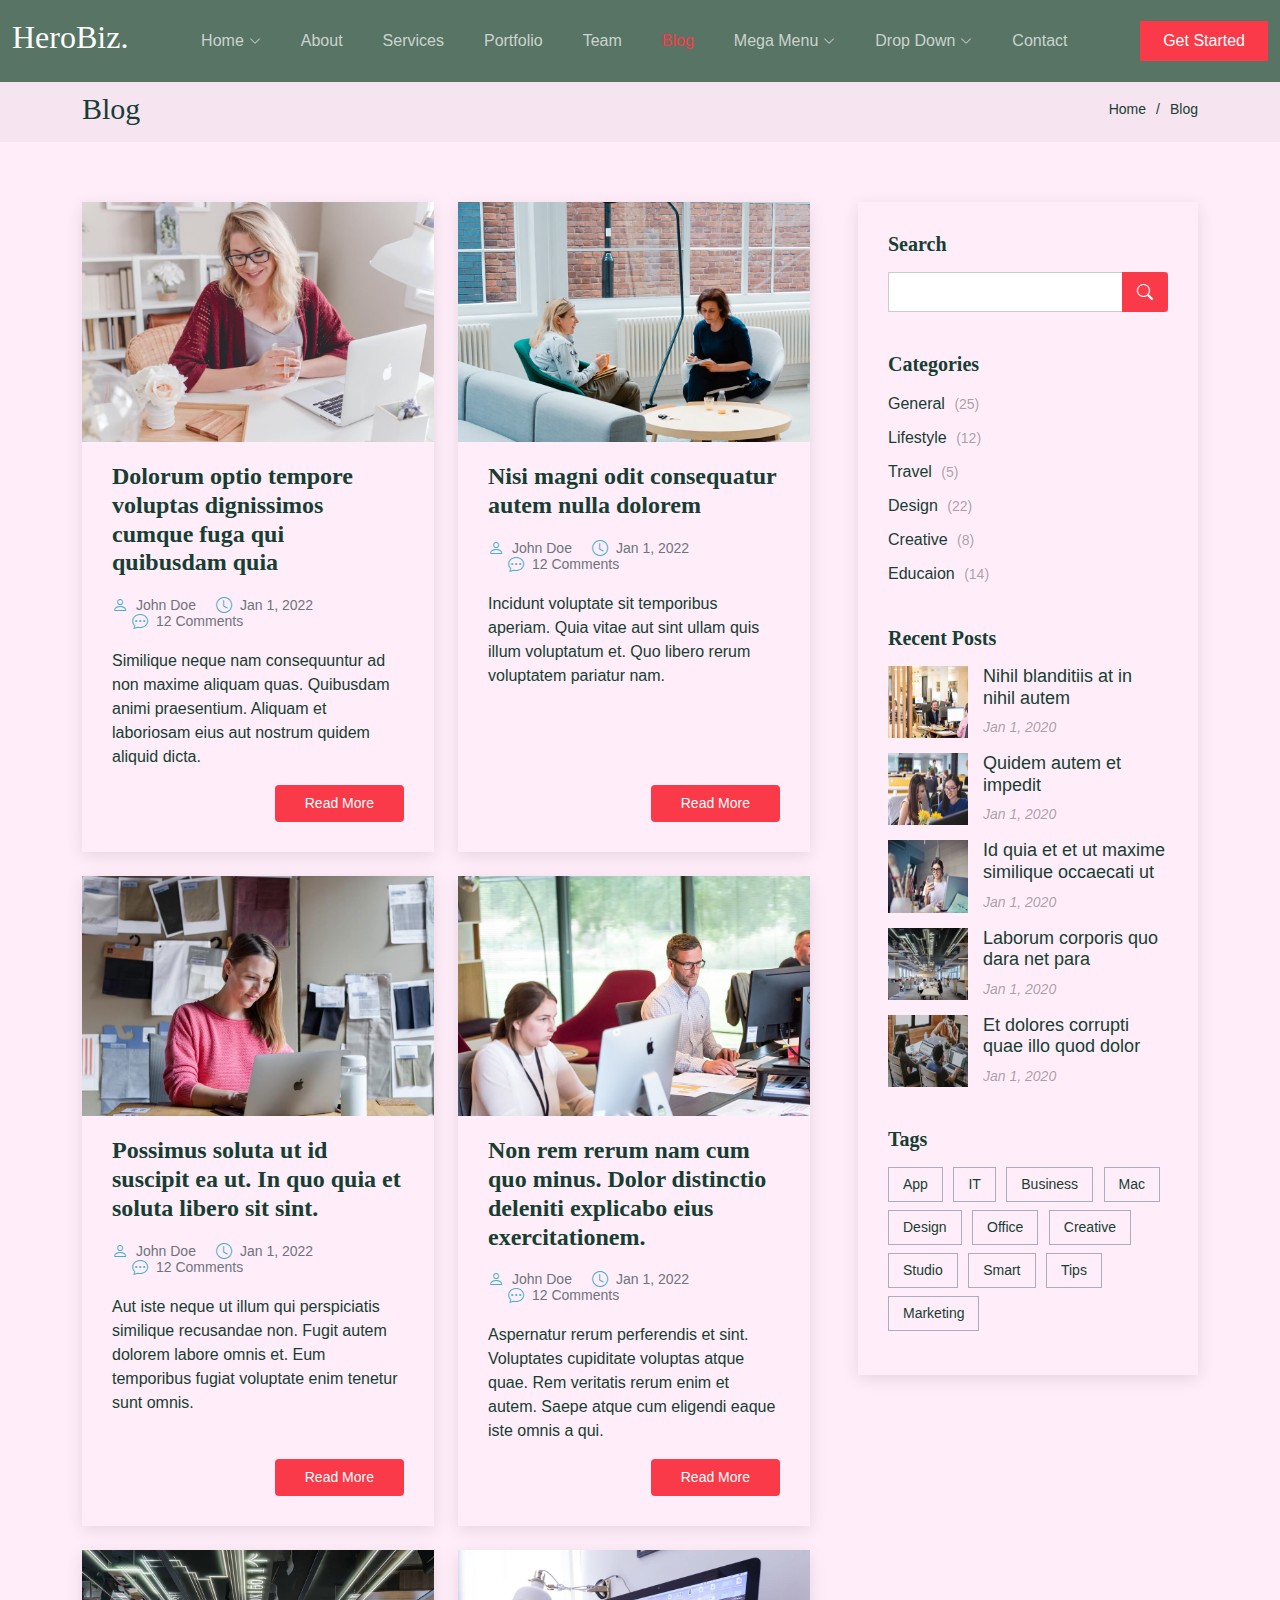
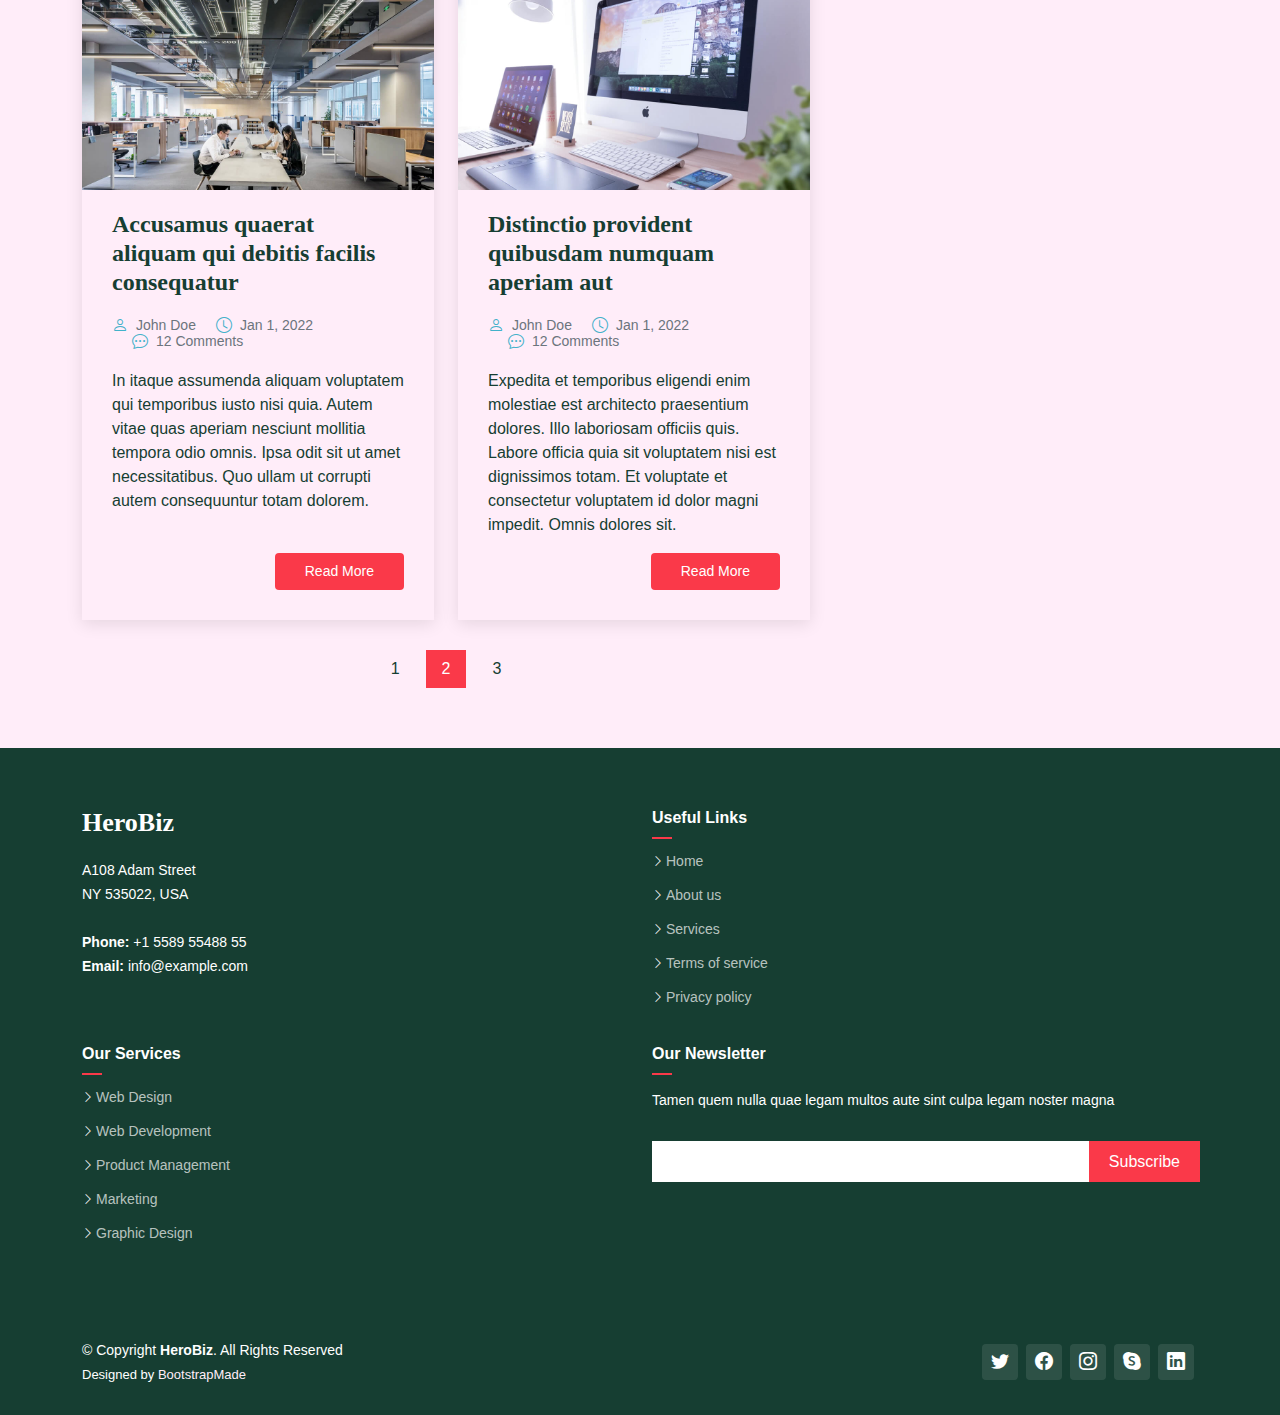
<file: blog.html>
<!DOCTYPE html>
<html lang="en">

<head>
  <meta charset="utf-8">
  <meta content="width=device-width, initial-scale=1.0" name="viewport">

  <title>Blog - HeroBiz Bootstrap Template</title>
  <meta content="" name="description">
  <meta content="" name="keywords">

  <!-- Favicons -->
  <link href="assets/img/favicon.png" rel="icon">
  <link href="assets/img/apple-touch-icon.png" rel="apple-touch-icon">

  <!-- Google Fonts -->
  <link rel="preconnect" href="https://fonts.googleapis.com">
  <link rel="preconnect" href="https://fonts.gstatic.com" crossorigin>
  <link href="https://fonts.googleapis.com/css2?family=Open+Sans:ital,wght@0,300;0,400;0,500;0,600;0,700;1,300;1,400;1,500;1,600;1,700&family=Poppins:ital,wght@0,300;0,400;0,500;0,600;0,700;1,300;1,400;1,500;1,600;1,700&family=Source+Sans+Pro:ital,wght@0,300;0,400;0,600;0,700;1,300;1,400;1,600;1,700&display=swap" rel="stylesheet">

  <!-- Vendor CSS Files -->
  <link href="assets/vendor/bootstrap/css/bootstrap.min.css" rel="stylesheet">
  <link href="assets/vendor/bootstrap-icons/bootstrap-icons.css" rel="stylesheet">
  <link href="assets/vendor/aos/aos.css" rel="stylesheet">
  <link href="assets/vendor/glightbox/css/glightbox.min.css" rel="stylesheet">
  <link href="assets/vendor/swiper/swiper-bundle.min.css" rel="stylesheet">

  <!-- Variables CSS Files. Uncomment your preferred color scheme -->
  <link href="assets/css/variables.css" rel="stylesheet">
  <!-- <link href="assets/css/variables-blue.css" rel="stylesheet"> -->
  <!-- <link href="assets/css/variables-green.css" rel="stylesheet"> -->
  <!-- <link href="assets/css/variables-orange.css" rel="stylesheet"> -->
  <!-- <link href="assets/css/variables-purple.css" rel="stylesheet"> -->
  <!-- <link href="assets/css/variables-red.css" rel="stylesheet"> -->
  <!-- <link href="assets/css/variables-pink.css" rel="stylesheet"> -->

  <!-- Template Main CSS File -->
  <link href="assets/css/main.css" rel="stylesheet">

  <!-- =======================================================
  * Template Name: HeroBiz
  * Updated: Jul 27 2023 with Bootstrap v5.3.1
  * Template URL: https://bootstrapmade.com/herobiz-bootstrap-business-template/
  * Author: BootstrapMade.com
  * License: https://bootstrapmade.com/license/
  ======================================================== -->
</head>

<body>

  <!-- ======= Header ======= -->
  <header id="header" class="header fixed-top" data-scrollto-offset="0">
    <div class="container-fluid d-flex align-items-center justify-content-between">

      <a href="index.html" class="logo d-flex align-items-center scrollto me-auto me-lg-0">
        <!-- Uncomment the line below if you also wish to use an image logo -->
        <!-- <img src="assets/img/logo.png" alt=""> -->
        <h1>HeroBiz<span>.</span></h1>
      </a>

      <nav id="navbar" class="navbar">
        <ul>

          <li class="dropdown"><a href="#"><span>Home</span> <i class="bi bi-chevron-down dropdown-indicator"></i></a>
            <ul>
              <li><a href="index.html">Home 1 - index.html</a></li>
              <li><a href="index-2.html">Home 2 - index-2.html</a></li>
              <li><a href="index-3.html">Home 3 - index-3.html</a></li>
              <li><a href="index-4.html">Home 4 - index-4.html</a></li>
            </ul>
          </li>

          <li><a class="nav-link scrollto" href="index.html#about">About</a></li>
          <li><a class="nav-link scrollto" href="index.html#services">Services</a></li>
          <li><a class="nav-link scrollto" href="index.html#portfolio">Portfolio</a></li>
          <li><a class="nav-link scrollto" href="index.html#team">Team</a></li>
          <li><a href="blog.html" class="active">Blog</a></li>
          <li class="dropdown megamenu"><a href="#"><span>Mega Menu</span> <i class="bi bi-chevron-down dropdown-indicator"></i></a>
            <ul>
              <li>
                <a href="#">Column 1 link 1</a>
                <a href="#">Column 1 link 2</a>
                <a href="#">Column 1 link 3</a>
              </li>
              <li>
                <a href="#">Column 2 link 1</a>
                <a href="#">Column 2 link 2</a>
                <a href="#">Column 3 link 3</a>
              </li>
              <li>
                <a href="#">Column 3 link 1</a>
                <a href="#">Column 3 link 2</a>
                <a href="#">Column 3 link 3</a>
              </li>
              <li>
                <a href="#">Column 4 link 1</a>
                <a href="#">Column 4 link 2</a>
                <a href="#">Column 4 link 3</a>
              </li>
            </ul>
          </li>
          <li class="dropdown"><a href="#"><span>Drop Down</span> <i class="bi bi-chevron-down dropdown-indicator"></i></a>
            <ul>
              <li><a href="#">Drop Down 1</a></li>
              <li class="dropdown"><a href="#"><span>Deep Drop Down</span> <i class="bi bi-chevron-down dropdown-indicator"></i></a>
                <ul>
                  <li><a href="#">Deep Drop Down 1</a></li>
                  <li><a href="#">Deep Drop Down 2</a></li>
                  <li><a href="#">Deep Drop Down 3</a></li>
                  <li><a href="#">Deep Drop Down 4</a></li>
                  <li><a href="#">Deep Drop Down 5</a></li>
                </ul>
              </li>
              <li><a href="#">Drop Down 2</a></li>
              <li><a href="#">Drop Down 3</a></li>
              <li><a href="#">Drop Down 4</a></li>
            </ul>
          </li>
          <li><a class="nav-link scrollto" href="index.html#contact">Contact</a></li>
        </ul>
        <i class="bi bi-list mobile-nav-toggle d-none"></i>
      </nav><!-- .navbar -->

      <a class="btn-getstarted scrollto" href="index.html#about">Get Started</a>

    </div>
  </header><!-- End Header -->

  <main id="main">

    <!-- ======= Breadcrumbs ======= -->
    <div class="breadcrumbs">
      <div class="container">

        <div class="d-flex justify-content-between align-items-center">
          <h2>Blog</h2>
          <ol>
            <li><a href="index.html">Home</a></li>
            <li>Blog</li>
          </ol>
        </div>

      </div>
    </div><!-- End Breadcrumbs -->

    <!-- ======= Blog Section ======= -->
    <section id="blog" class="blog">
      <div class="container" data-aos="fade-up">

        <div class="row g-5">

          <div class="col-lg-8">

            <div class="row gy-4 posts-list">

              <div class="col-lg-6">
                <article class="d-flex flex-column">

                  <div class="post-img">
                    <img src="assets/img/blog/blog-1.jpg" alt="" class="img-fluid">
                  </div>

                  <h2 class="title">
                    <a href="blog-details.html">Dolorum optio tempore voluptas dignissimos cumque fuga qui quibusdam quia</a>
                  </h2>

                  <div class="meta-top">
                    <ul>
                      <li class="d-flex align-items-center"><i class="bi bi-person"></i> <a href="blog-details.html">John Doe</a></li>
                      <li class="d-flex align-items-center"><i class="bi bi-clock"></i> <a href="blog-details.html"><time datetime="2022-01-01">Jan 1, 2022</time></a></li>
                      <li class="d-flex align-items-center"><i class="bi bi-chat-dots"></i> <a href="blog-details.html">12 Comments</a></li>
                    </ul>
                  </div>

                  <div class="content">
                    <p>
                      Similique neque nam consequuntur ad non maxime aliquam quas. Quibusdam animi praesentium. Aliquam et laboriosam eius aut nostrum quidem aliquid dicta.
                    </p>
                  </div>

                  <div class="read-more mt-auto align-self-end">
                    <a href="blog-details.html">Read More</a>
                  </div>

                </article>
              </div><!-- End post list item -->

              <div class="col-lg-6">
                <article class="d-flex flex-column">

                  <div class="post-img">
                    <img src="assets/img/blog/blog-2.jpg" alt="" class="img-fluid">
                  </div>

                  <h2 class="title">
                    <a href="blog-details.html">Nisi magni odit consequatur autem nulla dolorem</a>
                  </h2>

                  <div class="meta-top">
                    <ul>
                      <li class="d-flex align-items-center"><i class="bi bi-person"></i> <a href="blog-details.html">John Doe</a></li>
                      <li class="d-flex align-items-center"><i class="bi bi-clock"></i> <a href="blog-details.html"><time datetime="2022-01-01">Jan 1, 2022</time></a></li>
                      <li class="d-flex align-items-center"><i class="bi bi-chat-dots"></i> <a href="blog-details.html">12 Comments</a></li>
                    </ul>
                  </div>

                  <div class="content">
                    <p>
                      Incidunt voluptate sit temporibus aperiam. Quia vitae aut sint ullam quis illum voluptatum et. Quo libero rerum voluptatem pariatur nam.
                    </p>
                  </div>

                  <div class="read-more mt-auto align-self-end">
                    <a href="blog-details.html">Read More</a>
                  </div>

                </article>
              </div><!-- End post list item -->

              <div class="col-lg-6">
                <article class="d-flex flex-column">

                  <div class="post-img">
                    <img src="assets/img/blog/blog-3.jpg" alt="" class="img-fluid">
                  </div>

                  <h2 class="title">
                    <a href="blog-details.html">Possimus soluta ut id suscipit ea ut. In quo quia et soluta libero sit sint.</a>
                  </h2>

                  <div class="meta-top">
                    <ul>
                      <li class="d-flex align-items-center"><i class="bi bi-person"></i> <a href="blog-details.html">John Doe</a></li>
                      <li class="d-flex align-items-center"><i class="bi bi-clock"></i> <a href="blog-details.html"><time datetime="2022-01-01">Jan 1, 2022</time></a></li>
                      <li class="d-flex align-items-center"><i class="bi bi-chat-dots"></i> <a href="blog-details.html">12 Comments</a></li>
                    </ul>
                  </div>

                  <div class="content">
                    <p>
                      Aut iste neque ut illum qui perspiciatis similique recusandae non. Fugit autem dolorem labore omnis et. Eum temporibus fugiat voluptate enim tenetur sunt omnis.
                    </p>
                  </div>

                  <div class="read-more mt-auto align-self-end">
                    <a href="blog-details.html">Read More</a>
                  </div>

                </article>
              </div><!-- End post list item -->

              <div class="col-lg-6">
                <article class="d-flex flex-column">

                  <div class="post-img">
                    <img src="assets/img/blog/blog-4.jpg" alt="" class="img-fluid">
                  </div>

                  <h2 class="title">
                    <a href="blog-details.html">Non rem rerum nam cum quo minus. Dolor distinctio deleniti explicabo eius exercitationem.</a>
                  </h2>

                  <div class="meta-top">
                    <ul>
                      <li class="d-flex align-items-center"><i class="bi bi-person"></i> <a href="blog-details.html">John Doe</a></li>
                      <li class="d-flex align-items-center"><i class="bi bi-clock"></i> <a href="blog-details.html"><time datetime="2022-01-01">Jan 1, 2022</time></a></li>
                      <li class="d-flex align-items-center"><i class="bi bi-chat-dots"></i> <a href="blog-details.html">12 Comments</a></li>
                    </ul>
                  </div>

                  <div class="content">
                    <p>
                      Aspernatur rerum perferendis et sint. Voluptates cupiditate voluptas atque quae. Rem veritatis rerum enim et autem. Saepe atque cum eligendi eaque iste omnis a qui.
                    </p>
                  </div>

                  <div class="read-more mt-auto align-self-end">
                    <a href="blog-details.html">Read More</a>
                  </div>

                </article>
              </div><!-- End post list item -->

              <div class="col-lg-6">
                <article class="d-flex flex-column">

                  <div class="post-img">
                    <img src="assets/img/blog/blog-5.jpg" alt="" class="img-fluid">
                  </div>

                  <h2 class="title">
                    <a href="blog-details.html">Accusamus quaerat aliquam qui debitis facilis consequatur</a>
                  </h2>

                  <div class="meta-top">
                    <ul>
                      <li class="d-flex align-items-center"><i class="bi bi-person"></i> <a href="blog-details.html">John Doe</a></li>
                      <li class="d-flex align-items-center"><i class="bi bi-clock"></i> <a href="blog-details.html"><time datetime="2022-01-01">Jan 1, 2022</time></a></li>
                      <li class="d-flex align-items-center"><i class="bi bi-chat-dots"></i> <a href="blog-details.html">12 Comments</a></li>
                    </ul>
                  </div>

                  <div class="content">
                    <p>
                      In itaque assumenda aliquam voluptatem qui temporibus iusto nisi quia. Autem vitae quas aperiam nesciunt mollitia tempora odio omnis. Ipsa odit sit ut amet necessitatibus. Quo ullam ut corrupti autem consequuntur totam dolorem.
                    </p>
                  </div>

                  <div class="read-more mt-auto align-self-end">
                    <a href="blog-details.html">Read More</a>
                  </div>

                </article>
              </div><!-- End post list item -->

              <div class="col-lg-6">
                <article class="d-flex flex-column">

                  <div class="post-img">
                    <img src="assets/img/blog/blog-6.jpg" alt="" class="img-fluid">
                  </div>

                  <h2 class="title">
                    <a href="blog-details.html">Distinctio provident quibusdam numquam aperiam aut</a>
                  </h2>

                  <div class="meta-top">
                    <ul>
                      <li class="d-flex align-items-center"><i class="bi bi-person"></i> <a href="blog-details.html">John Doe</a></li>
                      <li class="d-flex align-items-center"><i class="bi bi-clock"></i> <a href="blog-details.html"><time datetime="2022-01-01">Jan 1, 2022</time></a></li>
                      <li class="d-flex align-items-center"><i class="bi bi-chat-dots"></i> <a href="blog-details.html">12 Comments</a></li>
                    </ul>
                  </div>

                  <div class="content">
                    <p>
                      Expedita et temporibus eligendi enim molestiae est architecto praesentium dolores. Illo laboriosam officiis quis. Labore officia quia sit voluptatem nisi est dignissimos totam. Et voluptate et consectetur voluptatem id dolor magni impedit. Omnis dolores sit.
                    </p>
                  </div>

                  <div class="read-more mt-auto align-self-end">
                    <a href="blog-details.html">Read More</a>
                  </div>

                </article>
              </div><!-- End post list item -->

            </div><!-- End blog posts list -->

            <div class="blog-pagination">
              <ul class="justify-content-center">
                <li><a href="#">1</a></li>
                <li class="active"><a href="#">2</a></li>
                <li><a href="#">3</a></li>
              </ul>
            </div><!-- End blog pagination -->

          </div>

          <div class="col-lg-4">

            <div class="sidebar">

              <div class="sidebar-item search-form">
                <h3 class="sidebar-title">Search</h3>
                <form action="" class="mt-3">
                  <input type="text">
                  <button type="submit"><i class="bi bi-search"></i></button>
                </form>
              </div><!-- End sidebar search formn-->

              <div class="sidebar-item categories">
                <h3 class="sidebar-title">Categories</h3>
                <ul class="mt-3">
                  <li><a href="#">General <span>(25)</span></a></li>
                  <li><a href="#">Lifestyle <span>(12)</span></a></li>
                  <li><a href="#">Travel <span>(5)</span></a></li>
                  <li><a href="#">Design <span>(22)</span></a></li>
                  <li><a href="#">Creative <span>(8)</span></a></li>
                  <li><a href="#">Educaion <span>(14)</span></a></li>
                </ul>
              </div><!-- End sidebar categories-->

              <div class="sidebar-item recent-posts">
                <h3 class="sidebar-title">Recent Posts</h3>

                <div class="mt-3">

                  <div class="post-item mt-3">
                    <img src="assets/img/blog/blog-recent-1.jpg" alt="" class="flex-shrink-0">
                    <div>
                      <h4><a href="blog-post.html">Nihil blanditiis at in nihil autem</a></h4>
                      <time datetime="2020-01-01">Jan 1, 2020</time>
                    </div>
                  </div><!-- End recent post item-->

                  <div class="post-item">
                    <img src="assets/img/blog/blog-recent-2.jpg" alt="" class="flex-shrink-0">
                    <div>
                      <h4><a href="blog-post.html">Quidem autem et impedit</a></h4>
                      <time datetime="2020-01-01">Jan 1, 2020</time>
                    </div>
                  </div><!-- End recent post item-->

                  <div class="post-item">
                    <img src="assets/img/blog/blog-recent-3.jpg" alt="" class="flex-shrink-0">
                    <div>
                      <h4><a href="blog-post.html">Id quia et et ut maxime similique occaecati ut</a></h4>
                      <time datetime="2020-01-01">Jan 1, 2020</time>
                    </div>
                  </div><!-- End recent post item-->

                  <div class="post-item">
                    <img src="assets/img/blog/blog-recent-4.jpg" alt="" class="flex-shrink-0">
                    <div>
                      <h4><a href="blog-post.html">Laborum corporis quo dara net para</a></h4>
                      <time datetime="2020-01-01">Jan 1, 2020</time>
                    </div>
                  </div><!-- End recent post item-->

                  <div class="post-item">
                    <img src="assets/img/blog/blog-recent-5.jpg" alt="" class="flex-shrink-0">
                    <div>
                      <h4><a href="blog-post.html">Et dolores corrupti quae illo quod dolor</a></h4>
                      <time datetime="2020-01-01">Jan 1, 2020</time>
                    </div>
                  </div><!-- End recent post item-->

                </div>

              </div><!-- End sidebar recent posts-->

              <div class="sidebar-item tags">
                <h3 class="sidebar-title">Tags</h3>
                <ul class="mt-3">
                  <li><a href="#">App</a></li>
                  <li><a href="#">IT</a></li>
                  <li><a href="#">Business</a></li>
                  <li><a href="#">Mac</a></li>
                  <li><a href="#">Design</a></li>
                  <li><a href="#">Office</a></li>
                  <li><a href="#">Creative</a></li>
                  <li><a href="#">Studio</a></li>
                  <li><a href="#">Smart</a></li>
                  <li><a href="#">Tips</a></li>
                  <li><a href="#">Marketing</a></li>
                </ul>
              </div><!-- End sidebar tags-->

            </div><!-- End Blog Sidebar -->

          </div>

        </div>

      </div>
    </section><!-- End Blog Section -->

  </main><!-- End #main -->

  <!-- ======= Footer ======= -->
  <footer id="footer" class="footer">

    <div class="footer-content">
      <div class="container">
        <div class="row">

          <div class="col-lg-3 col-md-6">
            <div class="footer-info">
              <h3>HeroBiz</h3>
              <p>
                A108 Adam Street <br>
                NY 535022, USA<br><br>
                <strong>Phone:</strong> +1 5589 55488 55<br>
                <strong>Email:</strong> info@example.com<br>
              </p>
            </div>
          </div>

          <div class="col-lg-2 col-md-6 footer-links">
            <h4>Useful Links</h4>
            <ul>
              <li><i class="bi bi-chevron-right"></i> <a href="#">Home</a></li>
              <li><i class="bi bi-chevron-right"></i> <a href="#">About us</a></li>
              <li><i class="bi bi-chevron-right"></i> <a href="#">Services</a></li>
              <li><i class="bi bi-chevron-right"></i> <a href="#">Terms of service</a></li>
              <li><i class="bi bi-chevron-right"></i> <a href="#">Privacy policy</a></li>
            </ul>
          </div>

          <div class="col-lg-3 col-md-6 footer-links">
            <h4>Our Services</h4>
            <ul>
              <li><i class="bi bi-chevron-right"></i> <a href="#">Web Design</a></li>
              <li><i class="bi bi-chevron-right"></i> <a href="#">Web Development</a></li>
              <li><i class="bi bi-chevron-right"></i> <a href="#">Product Management</a></li>
              <li><i class="bi bi-chevron-right"></i> <a href="#">Marketing</a></li>
              <li><i class="bi bi-chevron-right"></i> <a href="#">Graphic Design</a></li>
            </ul>
          </div>

          <div class="col-lg-4 col-md-6 footer-newsletter">
            <h4>Our Newsletter</h4>
            <p>Tamen quem nulla quae legam multos aute sint culpa legam noster magna</p>
            <form action="" method="post">
              <input type="email" name="email"><input type="submit" value="Subscribe">
            </form>

          </div>

        </div>
      </div>
    </div>

    <div class="footer-legal text-center">
      <div class="container d-flex flex-column flex-lg-row justify-content-center justify-content-lg-between align-items-center">

        <div class="d-flex flex-column align-items-center align-items-lg-start">
          <div class="copyright">
            &copy; Copyright <strong><span>HeroBiz</span></strong>. All Rights Reserved
          </div>
          <div class="credits">
            <!-- All the links in the footer should remain intact. -->
            <!-- You can delete the links only if you purchased the pro version. -->
            <!-- Licensing information: https://bootstrapmade.com/license/ -->
            <!-- Purchase the pro version with working PHP/AJAX contact form: https://bootstrapmade.com/herobiz-bootstrap-business-template/ -->
            Designed by <a href="https://bootstrapmade.com/">BootstrapMade</a>
          </div>
        </div>

        <div class="social-links order-first order-lg-last mb-3 mb-lg-0">
          <a href="#" class="twitter"><i class="bi bi-twitter"></i></a>
          <a href="#" class="facebook"><i class="bi bi-facebook"></i></a>
          <a href="#" class="instagram"><i class="bi bi-instagram"></i></a>
          <a href="#" class="google-plus"><i class="bi bi-skype"></i></a>
          <a href="#" class="linkedin"><i class="bi bi-linkedin"></i></a>
        </div>

      </div>
    </div>

  </footer><!-- End Footer -->

  <a href="#" class="scroll-top d-flex align-items-center justify-content-center"><i class="bi bi-arrow-up-short"></i></a>

  <div id="preloader"></div>

  <!-- Vendor JS Files -->
  <script src="assets/vendor/bootstrap/js/bootstrap.bundle.min.js"></script>
  <script src="assets/vendor/aos/aos.js"></script>
  <script src="assets/vendor/glightbox/js/glightbox.min.js"></script>
  <script src="assets/vendor/isotope-layout/isotope.pkgd.min.js"></script>
  <script src="assets/vendor/swiper/swiper-bundle.min.js"></script>
  <script src="assets/vendor/php-email-form/validate.js"></script>

  <!-- Template Main JS File -->
  <script src="assets/js/main.js"></script>

</body>

</html>
</file>
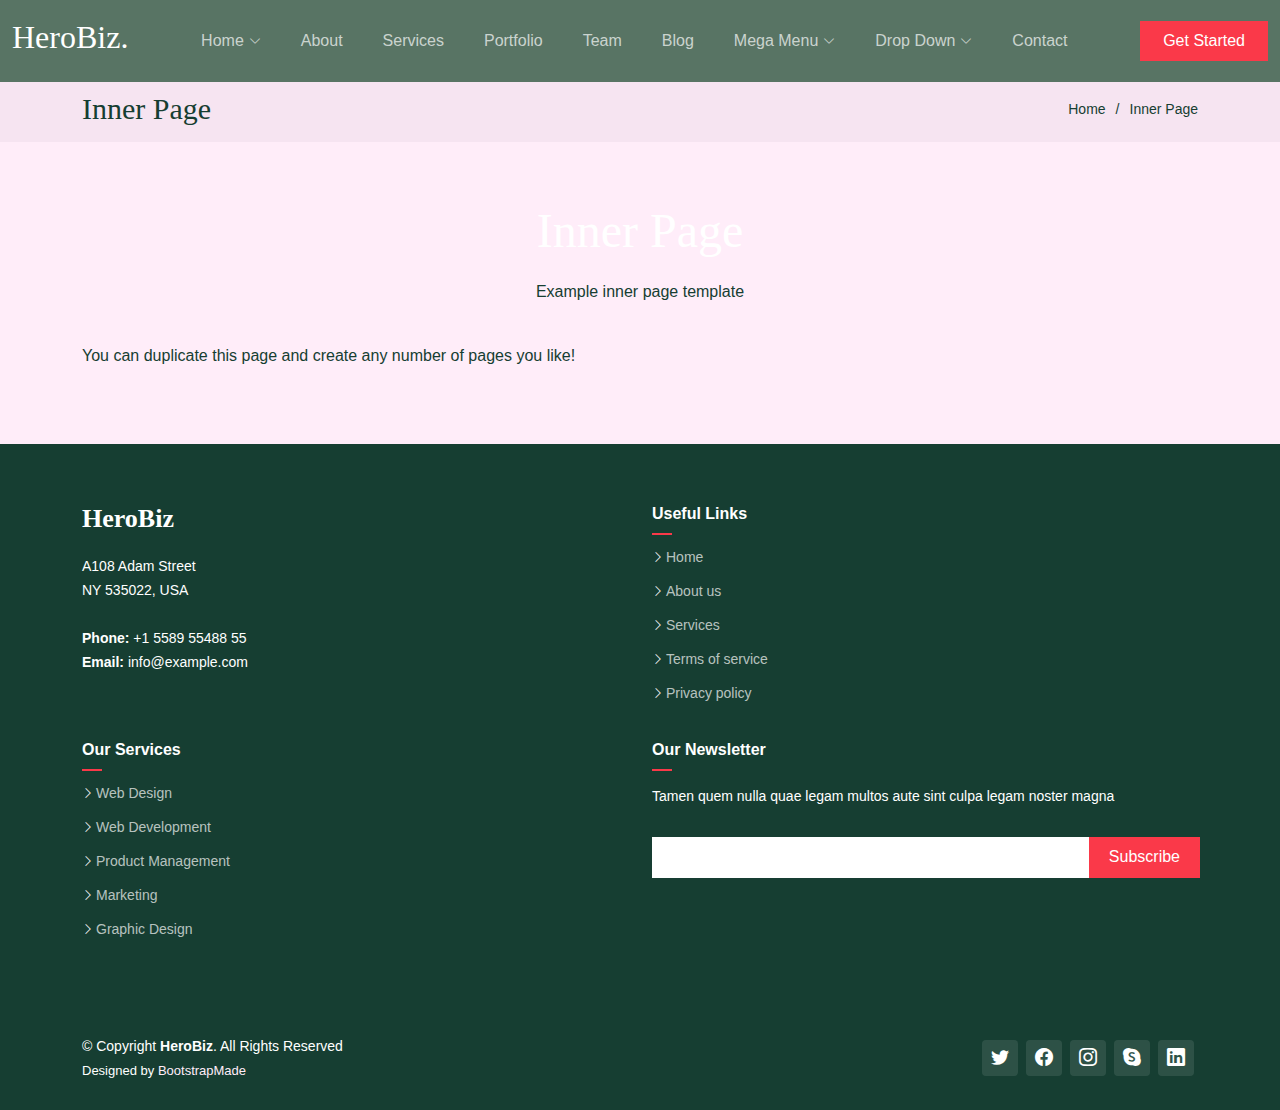
<file: inner-page.html>
<!DOCTYPE html>
<html lang="en">

<head>
  <meta charset="utf-8">
  <meta content="width=device-width, initial-scale=1.0" name="viewport">

  <title>Inner Page - HeroBiz Bootstrap Template</title>
  <meta content="" name="description">
  <meta content="" name="keywords">

  <!-- Favicons -->
  <link href="assets/img/favicon.png" rel="icon">
  <link href="assets/img/apple-touch-icon.png" rel="apple-touch-icon">

  <!-- Google Fonts -->
  <link rel="preconnect" href="https://fonts.googleapis.com">
  <link rel="preconnect" href="https://fonts.gstatic.com" crossorigin>
  <link href="https://fonts.googleapis.com/css2?family=Open+Sans:ital,wght@0,300;0,400;0,500;0,600;0,700;1,300;1,400;1,500;1,600;1,700&family=Poppins:ital,wght@0,300;0,400;0,500;0,600;0,700;1,300;1,400;1,500;1,600;1,700&family=Source+Sans+Pro:ital,wght@0,300;0,400;0,600;0,700;1,300;1,400;1,600;1,700&display=swap" rel="stylesheet">

  <!-- Vendor CSS Files -->
  <link href="assets/vendor/bootstrap/css/bootstrap.min.css" rel="stylesheet">
  <link href="assets/vendor/bootstrap-icons/bootstrap-icons.css" rel="stylesheet">
  <link href="assets/vendor/aos/aos.css" rel="stylesheet">
  <link href="assets/vendor/glightbox/css/glightbox.min.css" rel="stylesheet">
  <link href="assets/vendor/swiper/swiper-bundle.min.css" rel="stylesheet">

  <!-- Variables CSS Files. Uncomment your preferred color scheme -->
  <link href="assets/css/variables.css" rel="stylesheet">
  <!-- <link href="assets/css/variables-blue.css" rel="stylesheet"> -->
  <!-- <link href="assets/css/variables-green.css" rel="stylesheet"> -->
  <!-- <link href="assets/css/variables-orange.css" rel="stylesheet"> -->
  <!-- <link href="assets/css/variables-purple.css" rel="stylesheet"> -->
  <!-- <link href="assets/css/variables-red.css" rel="stylesheet"> -->
  <!-- <link href="assets/css/variables-pink.css" rel="stylesheet"> -->

  <!-- Template Main CSS File -->
  <link href="assets/css/main.css" rel="stylesheet">

  <!-- =======================================================
  * Template Name: HeroBiz
  * Updated: Jul 27 2023 with Bootstrap v5.3.1
  * Template URL: https://bootstrapmade.com/herobiz-bootstrap-business-template/
  * Author: BootstrapMade.com
  * License: https://bootstrapmade.com/license/
  ======================================================== -->
</head>

<body>

  <!-- ======= Header ======= -->
  <header id="header" class="header fixed-top" data-scrollto-offset="0">
    <div class="container-fluid d-flex align-items-center justify-content-between">

      <a href="index.html" class="logo d-flex align-items-center scrollto me-auto me-lg-0">
        <!-- Uncomment the line below if you also wish to use an image logo -->
        <!-- <img src="assets/img/logo.png" alt=""> -->
        <h1>HeroBiz<span>.</span></h1>
      </a>

      <nav id="navbar" class="navbar">
        <ul>

          <li class="dropdown"><a href="#"><span>Home</span> <i class="bi bi-chevron-down dropdown-indicator"></i></a>
            <ul>
              <li><a href="index.html">Home 1 - index.html</a></li>
              <li><a href="index-2.html">Home 2 - index-2.html</a></li>
              <li><a href="index-3.html">Home 3 - index-3.html</a></li>
              <li><a href="index-4.html">Home 4 - index-4.html</a></li>
            </ul>
          </li>

          <li><a class="nav-link scrollto" href="index.html#about">About</a></li>
          <li><a class="nav-link scrollto" href="index.html#services">Services</a></li>
          <li><a class="nav-link scrollto" href="index.html#portfolio">Portfolio</a></li>
          <li><a class="nav-link scrollto" href="index.html#team">Team</a></li>
          <li><a href="blog.html">Blog</a></li>
          <li class="dropdown megamenu"><a href="#"><span>Mega Menu</span> <i class="bi bi-chevron-down dropdown-indicator"></i></a>
            <ul>
              <li>
                <a href="#">Column 1 link 1</a>
                <a href="#">Column 1 link 2</a>
                <a href="#">Column 1 link 3</a>
              </li>
              <li>
                <a href="#">Column 2 link 1</a>
                <a href="#">Column 2 link 2</a>
                <a href="#">Column 3 link 3</a>
              </li>
              <li>
                <a href="#">Column 3 link 1</a>
                <a href="#">Column 3 link 2</a>
                <a href="#">Column 3 link 3</a>
              </li>
              <li>
                <a href="#">Column 4 link 1</a>
                <a href="#">Column 4 link 2</a>
                <a href="#">Column 4 link 3</a>
              </li>
            </ul>
          </li>
          <li class="dropdown"><a href="#"><span>Drop Down</span> <i class="bi bi-chevron-down dropdown-indicator"></i></a>
            <ul>
              <li><a href="#">Drop Down 1</a></li>
              <li class="dropdown"><a href="#"><span>Deep Drop Down</span> <i class="bi bi-chevron-down dropdown-indicator"></i></a>
                <ul>
                  <li><a href="#">Deep Drop Down 1</a></li>
                  <li><a href="#">Deep Drop Down 2</a></li>
                  <li><a href="#">Deep Drop Down 3</a></li>
                  <li><a href="#">Deep Drop Down 4</a></li>
                  <li><a href="#">Deep Drop Down 5</a></li>
                </ul>
              </li>
              <li><a href="#">Drop Down 2</a></li>
              <li><a href="#">Drop Down 3</a></li>
              <li><a href="#">Drop Down 4</a></li>
            </ul>
          </li>
          <li><a class="nav-link scrollto" href="index.html#contact">Contact</a></li>
        </ul>
        <i class="bi bi-list mobile-nav-toggle d-none"></i>
      </nav><!-- .navbar -->

      <a class="btn-getstarted scrollto" href="index.html#about">Get Started</a>

    </div>
  </header><!-- End Header -->

  <main id="main">

    <!-- ======= Breadcrumbs ======= -->
    <div class="breadcrumbs">
      <div class="container">

        <div class="d-flex justify-content-between align-items-center">
          <h2>Inner Page</h2>
          <ol>
            <li><a href="index.html">Home</a></li>
            <li>Inner Page</li>
          </ol>
        </div>

      </div>
    </div><!-- End Breadcrumbs -->

    <!-- ======= Blog Section ======= -->
    <section class="inner-page">
      <div class="container" data-aos="fade-up">

        <div class="section-header">
          <h2>Inner Page</h2>
          <p>Example inner page template</p>
        </div>

        <p>
          You can duplicate this page and create any number of pages you like!
        </p>

      </div>
    </section><!-- End Inner Page -->

  </main><!-- End #main -->

  <!-- ======= Footer ======= -->
  <footer id="footer" class="footer">

    <div class="footer-content">
      <div class="container">
        <div class="row">

          <div class="col-lg-3 col-md-6">
            <div class="footer-info">
              <h3>HeroBiz</h3>
              <p>
                A108 Adam Street <br>
                NY 535022, USA<br><br>
                <strong>Phone:</strong> +1 5589 55488 55<br>
                <strong>Email:</strong> info@example.com<br>
              </p>
            </div>
          </div>

          <div class="col-lg-2 col-md-6 footer-links">
            <h4>Useful Links</h4>
            <ul>
              <li><i class="bi bi-chevron-right"></i> <a href="#">Home</a></li>
              <li><i class="bi bi-chevron-right"></i> <a href="#">About us</a></li>
              <li><i class="bi bi-chevron-right"></i> <a href="#">Services</a></li>
              <li><i class="bi bi-chevron-right"></i> <a href="#">Terms of service</a></li>
              <li><i class="bi bi-chevron-right"></i> <a href="#">Privacy policy</a></li>
            </ul>
          </div>

          <div class="col-lg-3 col-md-6 footer-links">
            <h4>Our Services</h4>
            <ul>
              <li><i class="bi bi-chevron-right"></i> <a href="#">Web Design</a></li>
              <li><i class="bi bi-chevron-right"></i> <a href="#">Web Development</a></li>
              <li><i class="bi bi-chevron-right"></i> <a href="#">Product Management</a></li>
              <li><i class="bi bi-chevron-right"></i> <a href="#">Marketing</a></li>
              <li><i class="bi bi-chevron-right"></i> <a href="#">Graphic Design</a></li>
            </ul>
          </div>

          <div class="col-lg-4 col-md-6 footer-newsletter">
            <h4>Our Newsletter</h4>
            <p>Tamen quem nulla quae legam multos aute sint culpa legam noster magna</p>
            <form action="" method="post">
              <input type="email" name="email"><input type="submit" value="Subscribe">
            </form>

          </div>

        </div>
      </div>
    </div>

    <div class="footer-legal text-center">
      <div class="container d-flex flex-column flex-lg-row justify-content-center justify-content-lg-between align-items-center">

        <div class="d-flex flex-column align-items-center align-items-lg-start">
          <div class="copyright">
            &copy; Copyright <strong><span>HeroBiz</span></strong>. All Rights Reserved
          </div>
          <div class="credits">
            <!-- All the links in the footer should remain intact. -->
            <!-- You can delete the links only if you purchased the pro version. -->
            <!-- Licensing information: https://bootstrapmade.com/license/ -->
            <!-- Purchase the pro version with working PHP/AJAX contact form: https://bootstrapmade.com/herobiz-bootstrap-business-template/ -->
            Designed by <a href="https://bootstrapmade.com/">BootstrapMade</a>
          </div>
        </div>

        <div class="social-links order-first order-lg-last mb-3 mb-lg-0">
          <a href="#" class="twitter"><i class="bi bi-twitter"></i></a>
          <a href="#" class="facebook"><i class="bi bi-facebook"></i></a>
          <a href="#" class="instagram"><i class="bi bi-instagram"></i></a>
          <a href="#" class="google-plus"><i class="bi bi-skype"></i></a>
          <a href="#" class="linkedin"><i class="bi bi-linkedin"></i></a>
        </div>

      </div>
    </div>

  </footer><!-- End Footer -->

  <a href="#" class="scroll-top d-flex align-items-center justify-content-center"><i class="bi bi-arrow-up-short"></i></a>

  <div id="preloader"></div>

  <!-- Vendor JS Files -->
  <script src="assets/vendor/bootstrap/js/bootstrap.bundle.min.js"></script>
  <script src="assets/vendor/aos/aos.js"></script>
  <script src="assets/vendor/glightbox/js/glightbox.min.js"></script>
  <script src="assets/vendor/isotope-layout/isotope.pkgd.min.js"></script>
  <script src="assets/vendor/swiper/swiper-bundle.min.js"></script>
  <script src="assets/vendor/php-email-form/validate.js"></script>

  <!-- Template Main JS File -->
  <script src="assets/js/main.js"></script>

</body>

</html>
</file>
<file: assets/css/variables.css>
/**
* Template Name: HeroBiz
* File: variables.css
* Description: Easily customize colors, typography, and other repetitive properties used in the template main stylesheet file main.css
* 
* Template URL: https://bootstrapmade.com/herobiz-bootstrap-business-template/
* Author: BootstrapMade.com
* License: https://bootstrapmade.com/license/
* 
* Contents:
* 1. HeroBiz template variables 
* 2. Override default Bootstrap variables
* 3. Set color and background class names
*
* Learn more about CSS variables at https://developer.mozilla.org/en-US/docs/Web/CSS/Using_CSS_custom_properties
*/

/*--------------------------------------------------------------
# 1. HeroBiz template variables 
--------------------------------------------------------------*/
:root {

  /* Fonts */
  --font-default: 'Roboto', sans-serif; 
  --font-primary: 'Roboto',sans-serif; 
  --font-secondary: 'Bevan',italic, serif;

  /* Colors */
  /* The *-rgb color names are simply the RGB converted value of the corresponding color for use in the rgba() function */

  /* Default text color */
  --color-default: #163E32; 
  --color-default-rgb: 26, 31, 36;

  /* Defult links color */
  --color-links: #FFEDF9;
  --color-links-hover: #ffedf9;

  /* Primay colors */
  --color-primary: #fa3949;
  --color-primary-light: #ffedf9;
  --color-primary-dark:  #FFE9E9;

  --color-primary-rgb: 14, 162, 189;
  --color-primary-light-rgb: 30, 195, 224;
  --color-primary-dark-rgb: 1, 137, 161;

  /* Secondary colors */
  --color-secondary: #163E32;
  --color-secondary-light: #163E32;
  --color-secondary-dark: #163E32;

  --color-secondary-rgb: 72, 86, 100;
  --color-secondary-light-rgb: 143, 159, 174;
  --color-secondary-dark-rgb: 58, 71, 83;

  /* General colors */
  --color-blue: #0d6efd;
  --color-blue-rgb: 13, 110, 253;

  --color-indigo: #6610f2;
  --color-indigo-rgb: 102, 16, 242;

  --color-purple: #6f42c1;
  --color-purple-rgb: 111, 66, 193;

  --color-pink: #f3268c;
  --color-pink-rgb: 243, 38, 140;

  --color-red: #df1529;
  --color-red-rgb: 223, 21, 4;

  --color-orange: #fd7e14;
  --color-orange-rgb: 253, 126, 20;

  --color-yellow: #ffc107;
  --color-yellow-rgb: 255, 193, 7;

  --color-green: #059652;
  --color-green-rgb: 5, 150, 82;

  --color-teal: #20c997;
  --color-teal-rgb: 32, 201, 151;

  --color-cyan: #0dcaf0;
  --color-cyan-rgb: 13, 202, 240;

  --color-white: #ffffff;
  --color-white-rgb: 255, 255, 255;

  --color-gray: #6c757d;
  --color-gray-rgb: 108, 117, 125;

  --color-black: #000000;
  --color-black-rgb: 0, 0, 0;
  
}

/*--------------------------------------------------------------
# 2. Override default Bootstrap variables
--------------------------------------------------------------*/
:root {

  --bs-blue: var(--color-blue);
  --bs-indigo: var(--color-indigo);
  --bs-purple: var(--color-purple);
  --bs-pink: var(--color-pink);
  --bs-red: var(--color-red);
  --bs-orange: var(--color-orange);
  --bs-yellow: var(--color-yellow);
  --bs-green: var(--color-green);
  --bs-teal: var(--color-teal);
  --bs-cyan: var(--color-cyan);
  --bs-white: var(--color-white);
  --bs-gray: var(--color-gray);
  --bs-gray-dark: #343a40;
  --bs-gray-100: #f8f9fa;
  --bs-gray-200: #e9ecef;
  --bs-gray-300: #dee2e6;
  --bs-gray-400: #ced4da;
  --bs-gray-500: #adb5bd;
  --bs-gray-600: #6c757d;
  --bs-gray-700: #495057;
  --bs-gray-800: #343a40;
  --bs-gray-900: #212529;
  --bs-primary: var(--color-primary);
  --bs-secondary: var(--color-blue);
  --bs-success: #198754;
  --bs-info: #0dcaf0;
  --bs-warning: #ffc107;
  --bs-danger: #163e32;
  --bs-light: #f8f9fa;
  --bs-dark: #212529;
  --bs-primary-rgb: var(--color-primary-rgb);
  --bs-secondary-rgb: var(--color-secondary-rgb);
  --bs-success-rgb: 25, 135, 84;
  --bs-info-rgb: 13, 202, 240;
  --bs-warning-rgb: 255, 193, 7;
  --bs-danger-rgb: 220, 53, 69;
  --bs-light-rgb: 248, 249, 250;
  --bs-dark-rgb: 33, 37, 41;
  --bs-white-rgb: var(--color-white-rgb);
  --bs-black-rgb: var(--color-black-rgb);
  --bs-body-color-rgb: var(--color-default-rgb);
  --bs-body-bg-rgb: 255, 255, 255;
  --bs-font-sans-serif: var(--font-default);
  --bs-font-monospace: SFMono-Regular, Menlo, Monaco, Consolas, "Liberation Mono", "Courier New", monospace;
  --bs-gradient: linear-gradient(180deg, rgba(255, 255, 255, 0.15), rgba(255, 255, 255, 0));
  --bs-body-font-family: var(--font-default);
  --bs-body-font-size: 1rem;
  --bs-body-font-weight: 400;
  --bs-body-line-height: 1.5;
  --bs-body-color: var(--color-default);
  --bs-body-bg: #FFEDF9; 
  --bs-hero-carousel-rgb: var(--color-secondary)
  
}

/*--------------------------------------------------------------
# 3. Set color and background class names
--------------------------------------------------------------*/
/* Fonts */
.font-default { font-family: var(--font-default) !important; }
.font-primary { font-family: var(--font-primary) !important;}
.font-secondary { font-family: var(--font-secondary) !important; }

/* Text Colors */
.color-default { color: var(--color-default) !important; }
.color-links { color: var(--color-links) !important; }
.color-links:hover { color: var(--color-links-hover) !important; }
.color-primary { color: var(--color-primary) !important; }
.color-primary-light { color: var(--color-primary-light) !important; }
.color-primary-dark { color: var(--color-primary-dark) !important; }
.color-secondary { color: var(--color-secondary) !important; }
.color-secondary-light { color: var(--color-secondary-light) !important; }
.color-secondary-dark { color: var(--color-secondary-dark) !important; }
.color-blue { color: var(--color-blue) !important; }
.color-indigo { color: var(--color-indigo) !important; }
.color-purple { color: var(--color-purple) !important; }
.color-pink { color: var(--color-pink) !important; }
.color-red { color: var(--color-red) !important; }
.color-orange { color: var(--color-orange) !important; }
.color-yellow { color: var(--color-yellow) !important; }
.color-green { color: var(--color-green) !important; }
.color-teal { color: var(--color-teal) !important; }
.color-cyan { color: var(--color-cyan) !important; }
.color-white { color: var(--color-white) !important; }
.color-gray { color: var(--color-gray) !important; }
.color-black { color: var(--color-black) !important; }

/* Background Colors */
.bg-default { background-color:var(--color-default) !important; } 
.bg-primary { background-color: var(--color-primary) !important; }
.bg-primary-light { background-color: var(--color-primary-light) !important; }
.bg-primary-dark { background-color: var(--color-primary-dark) !important; }
.bg-secondary { background-color: var(--color-secondary) !important; }
.bg-secondary-light { background-color: var(--color-secondary-light) !important; }
.bg-secondary-dark { background-color: var(--color-secondary-dark) !important; }
.bg-blue { background-color: var(--color-blue) !important; }
.bg-indigo { background-color: var(--color-indigo) !important; }
.bg-purple { background-color: var(--color-purple) !important; }
.bg-pink { background-color: var(--color-pink) !important; }
.bg-red { background-color: var(--color-red) !important; }
.bg-orange { background-color: var(--color-orange) !important; }
.bg-yellow { background-color: var(--color-yellow) !important; }
.bg-green { background-color: var(--color-green) !important; }
.bg-teal { background-color: var(--color-teal) !important; }
.bg-cyan { background-color: var(--color-cyan) !important; }
.bg-white { background-color: var(--color-white) !important; }
.bg-gray { background-color: var(--color-gray) !important; }
.bg-black { background-color: var(--color-black) !important; }


/* Background Colors */
.bg-default { background-color:var(--color-default) !important; } 
.bg-primary { background-color: var(--color-primary) !important; }
.bg-primary-light { background-color: var(--color-primary-light) !important; }
.bg-primary-dark { background-color: var(--color-primary-dark) !important; }
.bg-secondary { background-color: var(--color-secondary) !important; }
.bg-secondary-light {#202b49}
.bg-secondary-dark { background-color: var(--color-secondary-dark) !important; }
.bg-blue { background-color: var(--color-blue) !important; }
.bg-indigo { background-color: var(--color-indigo) !important; } 
.bg-purple { background-color: var(--color-purple) !important; }
.bg-pink { background-color: var(--color-pink) !important; }
.bg-red { background-color: var(--color-red) !important; }
.bg-orange { background-color: var(--color-orange) !important; }
.bg-yellow { background-color: var(--color-yellow) !important; }
.bg-green { background-color: var(--color-green) !important; }
.bg-teal { background-color: var(--color-teal) !important; }
.bg-cyan { background-color: var(--color-cyan) !important; }
.bg-white { background-color: var(--color-white) !important; }
.bg-gray { background-color: var(--color-gray) !important; }
.bg-black { background-color: var(--color-black) !important; }

/* Background Colors */
.bg-image{ }
</file>
<file: assets/css/variables-blue.css>
/**
* Template Name: HeroBiz
* File: variables-blue.css
* Description: Easily customize colors, typography, and other repetitive properties used in the template main stylesheet file main.css
* 
* Template URL: https://bootstrapmade.com/herobiz-bootstrap-business-template/
* Author: BootstrapMade.com
* License: https://bootstrapmade.com/license/
* 
* Contents:
* 1. HeroBiz template variables 
* 2. Override default Bootstrap variables
* 3. Set color and background class names
*
* Learn more about CSS variables at https://developer.mozilla.org/en-US/docs/Web/CSS/Using_CSS_custom_properties
*/

/*--------------------------------------------------------------
# 1. HeroBiz template variables 
--------------------------------------------------------------*/
:root {

  /* Fonts */
  --font-default: 'Open Sans', system-ui, -apple-system, "Segoe UI", Roboto, "Helvetica Neue", Arial, "Noto Sans", "Liberation Sans", sans-serif, "Apple Color Emoji", "Segoe UI Emoji", "Segoe UI Symbol", "Noto Color Emoji";
  --font-primary: 'Source Sans Pro', sans-serif;
  --font-secondary: 'Poppins', sans-serif;

  /* Colors */
  /* The *-rgb color names are simply the RGB converted value of the corresponding color for use in the rgba() function */

  /* Default text color */
  --color-default: #1a1f24;
  --color-default-rgb: 26, 31, 36;

  /* Defult links color */
  --color-links: #3279fc;
  --color-links-hover: #4797ff;

  /* Primay colors */
  --color-primary: #3279fc;
  --color-primary-light: #4797ff;
  --color-primary-dark: #1c61e2;

  --color-primary-rgb: 50, 121, 252;
  --color-primary-light-rgb: 71, 151, 255;
  --color-primary-dark-rgb: 28, 97, 226;

  /* Secondary colors */
  --color-secondary: #5670a0;
  --color-secondary-light: #6e87b6;
  --color-secondary-dark: #3b5380;

  --color-secondary-rgb: 86, 112, 160;
  --color-secondary-light-rgb: 110, 135, 182;
  --color-secondary-dark-rgb: 59, 83, 128;

  /* General colors */
  --color-blue: #0d6efd;
  --color-blue-rgb: 13, 110, 253;

  --color-indigo: #6610f2;
  --color-indigo-rgb: 102, 16, 242;

  --color-purple: #6f42c1;
  --color-purple-rgb: 111, 66, 193;

  --color-pink: #f3268c;
  --color-pink-rgb: 243, 38, 140;

  --color-red: #df1529;
  --color-red-rgb: 223, 21, 4;

  --color-orange: #fd7e14;
  --color-orange-rgb: 253, 126, 20;

  --color-yellow: #ffc107;
  --color-yellow-rgb: 255, 193, 7;

  --color-green: #059652;
  --color-green-rgb: 5, 150, 82;

  --color-teal: #20c997;
  --color-teal-rgb: 32, 201, 151;

  --color-cyan: #0dcaf0;
  --color-cyan-rgb: 13, 202, 240;

  --color-white: #ffffff;
  --color-white-rgb: 255, 255, 255;

  --color-gray: #6c757d;
  --color-gray-rgb: 108, 117, 125;

  --color-black: #000000;
  --color-black-rgb: 0, 0, 0;
  
}

/*--------------------------------------------------------------
# 2. Override default Bootstrap variables
--------------------------------------------------------------*/
:root {

  --bs-blue: var(--color-blue);
  --bs-indigo: var(--color-indigo);
  --bs-purple: var(--color-purple);
  --bs-pink: var(--color-pink);
  --bs-red: var(--color-red);
  --bs-orange: var(--color-orange);
  --bs-yellow: var(--color-yellow);
  --bs-green: var(--color-green);
  --bs-teal: var(--color-teal);
  --bs-cyan: var(--color-cyan);
  --bs-white: var(--color-white);
  --bs-gray: var(--color-gray);
  --bs-gray-dark: #343a40;
  --bs-gray-100: #f8f9fa;
  --bs-gray-200: #e9ecef;
  --bs-gray-300: #dee2e6;
  --bs-gray-400: #ced4da;
  --bs-gray-500: #adb5bd;
  --bs-gray-600: #6c757d;
  --bs-gray-700: #495057;
  --bs-gray-800: #343a40;
  --bs-gray-900: #212529;
  --bs-primary: var(--color-blue);
  --bs-secondary: var(--color-blue);
  --bs-success: #198754;
  --bs-info: #0dcaf0;
  --bs-warning: #ffc107;
  --bs-danger: #dc3545;
  --bs-light: #f8f9fa;
  --bs-dark: #212529;
  --bs-primary-rgb: var(--color-primary-rgb);
  --bs-secondary-rgb: var(--color-secondary-rgb);
  --bs-success-rgb: 25, 135, 84;
  --bs-info-rgb: 13, 202, 240;
  --bs-warning-rgb: 255, 193, 7;
  --bs-danger-rgb: 220, 53, 69;
  --bs-light-rgb: 248, 249, 250;
  --bs-dark-rgb: 33, 37, 41;
  --bs-white-rgb: var(--color-white-rgb);
  --bs-black-rgb: var(--color-black-rgb);
  --bs-body-color-rgb: var(--color-default-rgb);
  --bs-body-bg-rgb: 255, 255, 255;
  --bs-font-sans-serif: var(--font-default);
  --bs-font-monospace: SFMono-Regular, Menlo, Monaco, Consolas, "Liberation Mono", "Courier New", monospace;
  --bs-gradient: linear-gradient(180deg, rgba(255, 255, 255, 0.15), rgba(255, 255, 255, 0));
  --bs-body-font-family: var(--font-default);
  --bs-body-font-size: 1rem;
  --bs-body-font-weight: 400;
  --bs-body-line-height: 1.5;
  --bs-body-color: var(--color-default);
  --bs-body-bg: #fff;

}

/*--------------------------------------------------------------
# 3. Set color and background class names
--------------------------------------------------------------*/
/* Fonts */
.font-default { font-family: var(--font-default) !important; }
.font-primary { font-family: var(--font-primary) !important;}
.font-secondary { font-family: var(--font-secondary) !important; }

/* Text Colors */
.color-default { color: var(--color-default) !important; }
.color-links { color: var(--color-links) !important; }
.color-links:hover { color: var(--color-links-hover) !important; }
.color-primary { color: var(--color-primary) !important; }
.color-primary-light { color: var(--color-primary-light) !important; }
.color-primary-dark { color: var(--color-primary-dark) !important; }
.color-secondary { color: var(--color-secondary) !important; }
.color-secondary-light { color: var(--color-secondary-light) !important; }
.color-secondary-dark { color: var(--color-secondary-dark) !important; }
.color-blue { color: var(--color-blue) !important; }
.color-indigo { color: var(--color-indigo) !important; }
.color-purple { color: var(--color-purple) !important; }
.color-pink { color: var(--color-pink) !important; }
.color-red { color: var(--color-red) !important; }
.color-orange { color: var(--color-orange) !important; }
.color-yellow { color: var(--color-yellow) !important; }
.color-green { color: var(--color-green) !important; }
.color-teal { color: var(--color-teal) !important; }
.color-cyan { color: var(--color-cyan) !important; }
.color-white { color: var(--color-white) !important; }
.color-gray { color: var(--color-gray) !important; }
.color-black { color: var(--color-black) !important; }

/* Background Colors */
.bg-default { background-color: var(--color-default) !important; }
.bg-primary { background-color: var(--color-primary) !important; }
.bg-primary-light { background-color: var(--color-primary-light) !important; }
.bg-primary-dark { background-color: var(--color-primary-dark) !important; }
.bg-secondary { background-color: var(--color-secondary) !important; }
.bg-secondary-light { background-color: var(--color-secondary-light) !important; }
.bg-secondary-dark { background-color: var(--color-secondary-dark) !important; }
.bg-blue { background-color: var(--color-blue) !important; }
.bg-indigo { background-color: var(--color-indigo) !important; }
.bg-purple { background-color: var(--color-purple) !important; }
.bg-pink { background-color: var(--color-pink) !important; }
.bg-red { background-color: var(--color-red) !important; }
.bg-orange { background-color: var(--color-orange) !important; }
.bg-yellow { background-color: var(--color-yellow) !important; }
.bg-green { background-color: var(--color-green) !important; }
.bg-teal { background-color: var(--color-teal) !important; }
.bg-cyan { background-color: var(--color-cyan) !important; }
.bg-white { background-color: var(--color-white) !important; }
.bg-gray { background-color: var(--color-gray) !important; }
.bg-black { background-color: var(--color-black) !important; }
</file>
<file: assets/css/variables-green.css>
/**
* Template Name: HeroBiz
* File: variables-green.css
* Description: Easily customize colors, typography, and other repetitive properties used in the template main stylesheet file main.css
* 
* Template URL: https://bootstrapmade.com/herobiz-bootstrap-business-template/
* Author: BootstrapMade.com
* License: https://bootstrapmade.com/license/
* 
* Contents:
* 1. HeroBiz template variables 
* 2. Override default Bootstrap variables
* 3. Set color and background class names
*
* Learn more about CSS variables at https://developer.mozilla.org/en-US/docs/Web/CSS/Using_CSS_custom_properties
*/

/*--------------------------------------------------------------
# 1. HeroBiz template variables 
--------------------------------------------------------------*/
:root {

  /* Fonts */
  --font-default: 'Open Sans', system-ui, -apple-system, "Segoe UI", Roboto, "Helvetica Neue", Arial, "Noto Sans", "Liberation Sans", sans-serif, "Apple Color Emoji", "Segoe UI Emoji", "Segoe UI Symbol", "Noto Color Emoji";
  --font-primary: 'Source Sans Pro', sans-serif;
  --font-secondary: 'Poppins', sans-serif;

  /* Colors */
  /* The *-rgb color names are simply the RGB converted value of the corresponding color for use in the rgba() function */

  /* Default text color */
  --color-default: #1a1f24;
  --color-default-rgb: 26, 31, 36;

  /* Defult links color */
  --color-links: #05c46b;
  --color-links-hover: #1de789;

  /* Primay colors */
  --color-primary: #05c46b;
  --color-primary-light: #1de789;
  --color-primary-dark: #01a156;

  --color-primary-rgb: 5, 196, 107;
  --color-primary-light-rgb: 29, 231, 137;
  --color-primary-dark-rgb: 1, 161, 86;

  /* Secondary colors */
  --color-secondary: #485664;
  --color-secondary-light: #8f9fae;
  --color-secondary-dark: #3a4753;

  --color-secondary-rgb: 72, 86, 100;
  --color-secondary-light-rgb: 143, 159, 174;
  --color-secondary-dark-rgb: 58, 71, 83;

  /* General colors */
  --color-blue: #0d6efd;
  --color-blue-rgb: 13, 110, 253;

  --color-indigo: #6610f2;
  --color-indigo-rgb: 102, 16, 242;

  --color-purple: #6f42c1;
  --color-purple-rgb: 111, 66, 193;

  --color-pink: #f3268c;
  --color-pink-rgb: 243, 38, 140;

  --color-red: #df1529;
  --color-red-rgb: 223, 21, 4;

  --color-orange: #fd7e14;
  --color-orange-rgb: 253, 126, 20;

  --color-yellow: #ffc107;
  --color-yellow-rgb: 255, 193, 7;

  --color-green: #059652;
  --color-green-rgb: 5, 150, 82;

  --color-teal: #20c997;
  --color-teal-rgb: 32, 201, 151;

  --color-cyan: #0dcaf0;
  --color-cyan-rgb: 13, 202, 240;

  --color-white: #ffffff;
  --color-white-rgb: 255, 255, 255;

  --color-gray: #6c757d;
  --color-gray-rgb: 108, 117, 125;

  --color-black: #000000;
  --color-black-rgb: 0, 0, 0;
  
}

/*--------------------------------------------------------------
# 2. Override default Bootstrap variables
--------------------------------------------------------------*/
:root {

  --bs-blue: var(--color-blue);
  --bs-indigo: var(--color-indigo);
  --bs-purple: var(--color-purple);
  --bs-pink: var(--color-pink);
  --bs-red: var(--color-red);
  --bs-orange: var(--color-orange);
  --bs-yellow: var(--color-yellow);
  --bs-green: var(--color-green);
  --bs-teal: var(--color-teal);
  --bs-cyan: var(--color-cyan);
  --bs-white: var(--color-white);
  --bs-gray: var(--color-gray);
  --bs-gray-dark: #343a40;
  --bs-gray-100: #f8f9fa;
  --bs-gray-200: #e9ecef;
  --bs-gray-300: #dee2e6;
  --bs-gray-400: #ced4da;
  --bs-gray-500: #adb5bd;
  --bs-gray-600: #6c757d;
  --bs-gray-700: #495057;
  --bs-gray-800: #343a40;
  --bs-gray-900: #212529;
  --bs-primary: var(--color-blue);
  --bs-secondary: var(--color-blue);
  --bs-success: #198754;
  --bs-info: #0dcaf0;
  --bs-warning: #ffc107;
  --bs-danger: #dc3545;
  --bs-light: #f8f9fa;
  --bs-dark: #212529;
  --bs-primary-rgb: var(--color-primary-rgb);
  --bs-secondary-rgb: var(--color-secondary-rgb);
  --bs-success-rgb: 25, 135, 84;
  --bs-info-rgb: 13, 202, 240;
  --bs-warning-rgb: 255, 193, 7;
  --bs-danger-rgb: 220, 53, 69;
  --bs-light-rgb: 248, 249, 250;
  --bs-dark-rgb: 33, 37, 41;
  --bs-white-rgb: var(--color-white-rgb);
  --bs-black-rgb: var(--color-black-rgb);
  --bs-body-color-rgb: var(--color-default-rgb);
  --bs-body-bg-rgb: 255, 255, 255;
  --bs-font-sans-serif: var(--font-default);
  --bs-font-monospace: SFMono-Regular, Menlo, Monaco, Consolas, "Liberation Mono", "Courier New", monospace;
  --bs-gradient: linear-gradient(180deg, rgba(255, 255, 255, 0.15), rgba(255, 255, 255, 0));
  --bs-body-font-family: var(--font-default);
  --bs-body-font-size: 1rem;
  --bs-body-font-weight: 400;
  --bs-body-line-height: 1.5;
  --bs-body-color: var(--color-default);
  --bs-body-bg: #fff;

}

/*--------------------------------------------------------------
# 3. Set color and background class names
--------------------------------------------------------------*/
/* Fonts */
.font-default { font-family: var(--font-default) !important; }
.font-primary { font-family: var(--font-primary) !important;}
.font-secondary { font-family: var(--font-secondary) !important; }

/* Text Colors */
.color-default { color: var(--color-default) !important; }
.color-links { color: var(--color-links) !important; }
.color-links:hover { color: var(--color-links-hover) !important; }
.color-primary { color: var(--color-primary) !important; }
.color-primary-light { color: var(--color-primary-light) !important; }
.color-primary-dark { color: var(--color-primary-dark) !important; }
.color-secondary { color: var(--color-secondary) !important; }
.color-secondary-light { color: var(--color-secondary-light) !important; }
.color-secondary-dark { color: var(--color-secondary-dark) !important; }
.color-blue { color: var(--color-blue) !important; }
.color-indigo { color: var(--color-indigo) !important; }
.color-purple { color: var(--color-purple) !important; }
.color-pink { color: var(--color-pink) !important; }
.color-red { color: var(--color-red) !important; }
.color-orange { color: var(--color-orange) !important; }
.color-yellow { color: var(--color-yellow) !important; }
.color-green { color: var(--color-green) !important; }
.color-teal { color: var(--color-teal) !important; }
.color-cyan { color: var(--color-cyan) !important; }
.color-white { color: var(--color-white) !important; }
.color-gray { color: var(--color-gray) !important; }
.color-black { color: var(--color-black) !important; }

/* Background Colors */
.bg-default { background-color: var(--color-default) !important; }
.bg-primary { background-color: var(--color-primary) !important; }
.bg-primary-light { background-color: var(--color-primary-light) !important; }
.bg-primary-dark { background-color: var(--color-primary-dark) !important; }
.bg-secondary { background-color: var(--color-secondary) !important; }
.bg-secondary-light { background-color: var(--color-secondary-light) !important; }
.bg-secondary-dark { background-color: var(--color-secondary-dark) !important; }
.bg-blue { background-color: var(--color-blue) !important; }
.bg-indigo { background-color: var(--color-indigo) !important; }
.bg-purple { background-color: var(--color-purple) !important; }
.bg-pink { background-color: var(--color-pink) !important; }
.bg-red { background-color: var(--color-red) !important; }
.bg-orange { background-color: var(--color-orange) !important; }
.bg-yellow { background-color: var(--color-yellow) !important; }
.bg-green { background-color: var(--color-green) !important; }
.bg-teal { background-color: var(--color-teal) !important; }
.bg-cyan { background-color: var(--color-cyan) !important; }
.bg-white { background-color: var(--color-white) !important; }
.bg-gray { background-color: var(--color-gray) !important; }
.bg-black { background-color: var(--color-black) !important; }
</file>
<file: assets/css/variables-orange.css>
/**
* Template Name: HeroBiz
* File: variables-orange.css
* Description: Easily customize colors, typography, and other repetitive properties used in the template main stylesheet file main.css
* 
* Template URL: https://bootstrapmade.com/herobiz-bootstrap-business-template/
* Author: BootstrapMade.com
* License: https://bootstrapmade.com/license/
* 
* Contents:
* 1. HeroBiz template variables 
* 2. Override default Bootstrap variables
* 3. Set color and background class names
*
* Learn more about CSS variables at https://developer.mozilla.org/en-US/docs/Web/CSS/Using_CSS_custom_properties
*/

/*--------------------------------------------------------------
# 1. HeroBiz template variables 
--------------------------------------------------------------*/
:root {

  /* Fonts */
  --font-default: 'Open Sans', system-ui, -apple-system, "Segoe UI", Roboto, "Helvetica Neue", Arial, "Noto Sans", "Liberation Sans", sans-serif, "Apple Color Emoji", "Segoe UI Emoji", "Segoe UI Symbol", "Noto Color Emoji";
  --font-primary: 'Source Sans Pro', sans-serif;
  --font-secondary: 'Poppins', sans-serif;

  /* Colors */
  /* The *-rgb color names are simply the RGB converted value of the corresponding color for use in the rgba() function */

  /* Default text color */
  --color-default: #1a1f24;
  --color-default-rgb: 26, 31, 36;

  /* Defult links color */
  --color-links: #f97233;
  --color-links-hover: #fa9160;

  /* Primay colors */
  --color-primary: #f97233;
  --color-primary-light: #fb9b6e;
  --color-primary-dark: #e54d07;

  --color-primary-rgb: 249, 114, 51;
  --color-primary-light-rgb: 251, 155, 110;
  --color-primary-dark-rgb: 229, 77, 7;

  /* Secondary colors */
  --color-secondary: #485664;
  --color-secondary-light: #8f9fae;
  --color-secondary-dark: #3a4753;

  --color-secondary-rgb: 72, 86, 100;
  --color-secondary-light-rgb: 143, 159, 174;
  --color-secondary-dark-rgb: 58, 71, 83;

  /* General colors */
  --color-blue: #0d6efd;
  --color-blue-rgb: 13, 110, 253;

  --color-indigo: #6610f2;
  --color-indigo-rgb: 102, 16, 242;

  --color-purple: #6f42c1;
  --color-purple-rgb: 111, 66, 193;

  --color-pink: #f3268c;
  --color-pink-rgb: 243, 38, 140;

  --color-red: #df1529;
  --color-red-rgb: 223, 21, 4;

  --color-orange: #fd7e14;
  --color-orange-rgb: 253, 126, 20;

  --color-yellow: #ffc107;
  --color-yellow-rgb: 255, 193, 7;

  --color-green: #059652;
  --color-green-rgb: 5, 150, 82;

  --color-teal: #20c997;
  --color-teal-rgb: 32, 201, 151;

  --color-cyan: #0dcaf0;
  --color-cyan-rgb: 13, 202, 240;

  --color-white: #ffffff;
  --color-white-rgb: 255, 255, 255;

  --color-gray: #6c757d;
  --color-gray-rgb: 108, 117, 125;

  --color-black: #000000;
  --color-black-rgb: 0, 0, 0;
  
}

/*--------------------------------------------------------------
# 2. Override default Bootstrap variables
--------------------------------------------------------------*/
:root {

  --bs-blue: var(--color-blue);
  --bs-indigo: var(--color-indigo);
  --bs-purple: var(--color-purple);
  --bs-pink: var(--color-pink);
  --bs-red: var(--color-red);
  --bs-orange: var(--color-orange);
  --bs-yellow: var(--color-yellow);
  --bs-green: var(--color-green);
  --bs-teal: var(--color-teal);
  --bs-cyan: var(--color-cyan);
  --bs-white: var(--color-white);
  --bs-gray: var(--color-gray);
  --bs-gray-dark: #343a40;
  --bs-gray-100: #f8f9fa;
  --bs-gray-200: #e9ecef;
  --bs-gray-300: #dee2e6;
  --bs-gray-400: #ced4da;
  --bs-gray-500: #adb5bd;
  --bs-gray-600: #6c757d;
  --bs-gray-700: #495057;
  --bs-gray-800: #343a40;
  --bs-gray-900: #212529;
  --bs-primary: var(--color-blue);
  --bs-secondary: var(--color-blue);
  --bs-success: #198754;
  --bs-info: #0dcaf0;
  --bs-warning: #ffc107;
  --bs-danger: #dc3545;
  --bs-light: #f8f9fa;
  --bs-dark: #212529;
  --bs-primary-rgb: var(--color-primary-rgb);
  --bs-secondary-rgb: var(--color-secondary-rgb);
  --bs-success-rgb: 25, 135, 84;
  --bs-info-rgb: 13, 202, 240;
  --bs-warning-rgb: 255, 193, 7;
  --bs-danger-rgb: 220, 53, 69;
  --bs-light-rgb: 248, 249, 250;
  --bs-dark-rgb: 33, 37, 41;
  --bs-white-rgb: var(--color-white-rgb);
  --bs-black-rgb: var(--color-black-rgb);
  --bs-body-color-rgb: var(--color-default-rgb);
  --bs-body-bg-rgb: 255, 255, 255;
  --bs-font-sans-serif: var(--font-default);
  --bs-font-monospace: SFMono-Regular, Menlo, Monaco, Consolas, "Liberation Mono", "Courier New", monospace;
  --bs-gradient: linear-gradient(180deg, rgba(255, 255, 255, 0.15), rgba(255, 255, 255, 0));
  --bs-body-font-family: var(--font-default);
  --bs-body-font-size: 1rem;
  --bs-body-font-weight: 400;
  --bs-body-line-height: 1.5;
  --bs-body-color: var(--color-default);
  --bs-body-bg: #fff;

}

/*--------------------------------------------------------------
# 3. Set color and background class names
--------------------------------------------------------------*/
/* Fonts */
.font-default { font-family: var(--font-default) !important; }
.font-primary { font-family: var(--font-primary) !important;}
.font-secondary { font-family: var(--font-secondary) !important; }

/* Text Colors */
.color-default { color: var(--color-default) !important; }
.color-links { color: var(--color-links) !important; }
.color-links:hover { color: var(--color-links-hover) !important; }
.color-primary { color: var(--color-primary) !important; }
.color-primary-light { color: var(--color-primary-light) !important; }
.color-primary-dark { color: var(--color-primary-dark) !important; }
.color-secondary { color: var(--color-secondary) !important; }
.color-secondary-light { color: var(--color-secondary-light) !important; }
.color-secondary-dark { color: var(--color-secondary-dark) !important; }
.color-blue { color: var(--color-blue) !important; }
.color-indigo { color: var(--color-indigo) !important; }
.color-purple { color: var(--color-purple) !important; }
.color-pink { color: var(--color-pink) !important; }
.color-red { color: var(--color-red) !important; }
.color-orange { color: var(--color-orange) !important; }
.color-yellow { color: var(--color-yellow) !important; }
.color-green { color: var(--color-green) !important; }
.color-teal { color: var(--color-teal) !important; }
.color-cyan { color: var(--color-cyan) !important; }
.color-white { color: var(--color-white) !important; }
.color-gray { color: var(--color-gray) !important; }
.color-black { color: var(--color-black) !important; }

/* Background Colors */
.bg-default { background-color: var(--color-default) !important; }
.bg-primary { background-color: var(--color-primary) !important; }
.bg-primary-light { background-color: var(--color-primary-light) !important; }
.bg-primary-dark { background-color: var(--color-primary-dark) !important; }
.bg-secondary { background-color: var(--color-secondary) !important; }
.bg-secondary-light { background-color: var(--color-secondary-light) !important; }
.bg-secondary-dark { background-color: var(--color-secondary-dark) !important; }
.bg-blue { background-color: var(--color-blue) !important; }
.bg-indigo { background-color: var(--color-indigo) !important; }
.bg-purple { background-color: var(--color-purple) !important; }
.bg-pink { background-color: var(--color-pink) !important; }
.bg-red { background-color: var(--color-red) !important; }
.bg-orange { background-color: var(--color-orange) !important; }
.bg-yellow { background-color: var(--color-yellow) !important; }
.bg-green { background-color: var(--color-green) !important; }
.bg-teal { background-color: var(--color-teal) !important; }
.bg-cyan { background-color: var(--color-cyan) !important; }
.bg-white { background-color: var(--color-white) !important; }
.bg-gray { background-color: var(--color-gray) !important; }
.bg-black { background-color: var(--color-black) !important; }
</file>
<file: assets/css/variables-purple.css>
/**
* Template Name: HeroBiz
* File: variables-purple.css
* Description: Easily customize colors, typography, and other repetitive properties used in the template main stylesheet file main.css
* 
* Template URL: https://bootstrapmade.com/herobiz-bootstrap-business-template/
* Author: BootstrapMade.com
* License: https://bootstrapmade.com/license/
* 
* Contents:
* 1. HeroBiz template variables 
* 2. Override default Bootstrap variables
* 3. Set color and background class names
*
* Learn more about CSS variables at https://developer.mozilla.org/en-US/docs/Web/CSS/Using_CSS_custom_properties
*/

/*--------------------------------------------------------------
# 1. HeroBiz template variables 
--------------------------------------------------------------*/
:root {

  /* Fonts */
  --font-default: 'Open Sans', system-ui, -apple-system, "Segoe UI", Roboto, "Helvetica Neue", Arial, "Noto Sans", "Liberation Sans", sans-serif, "Apple Color Emoji", "Segoe UI Emoji", "Segoe UI Symbol", "Noto Color Emoji";
  --font-primary: 'Source Sans Pro', sans-serif;
  --font-secondary: 'Poppins', sans-serif;

  /* Colors */
  /* The *-rgb color names are simply the RGB converted value of the corresponding color for use in the rgba() function */

  /* Default text color */
  --color-default: #1a1f24;
  --color-default-rgb: 26, 31, 36;

  /* Defult links color */
  --color-links: #6261c5;
  --color-links-hover: #7d7bfd;

  /* Primay colors */
  --color-primary: #6261c5;
  --color-primary-light: #7d7bfd;
  --color-primary-dark: #4b49aa;

  --color-primary-rgb: 98, 97, 197;
  --color-primary-light-rgb: 125, 123, 253;
  --color-primary-dark-rgb: 75, 73, 170;

  /* Secondary colors */
  --color-secondary: #56556b;
  --color-secondary-light: #7c7b94;
  --color-secondary-dark: #343346;

  --color-secondary-rgb: 86, 85, 107;
  --color-secondary-light-rgb: 124, 123, 148;
  --color-secondary-dark-rgb: 52, 51, 70;

  /* General colors */
  --color-blue: #0d6efd;
  --color-blue-rgb: 13, 110, 253;

  --color-indigo: #6610f2;
  --color-indigo-rgb: 102, 16, 242;

  --color-purple: #6f42c1;
  --color-purple-rgb: 111, 66, 193;

  --color-pink: #f3268c;
  --color-pink-rgb: 243, 38, 140;

  --color-red: #df1529;
  --color-red-rgb: 223, 21, 4;

  --color-orange: #fd7e14;
  --color-orange-rgb: 253, 126, 20;

  --color-yellow: #ffc107;
  --color-yellow-rgb: 255, 193, 7;

  --color-green: #059652;
  --color-green-rgb: 5, 150, 82;

  --color-teal: #20c997;
  --color-teal-rgb: 32, 201, 151;

  --color-cyan: #0dcaf0;
  --color-cyan-rgb: 13, 202, 240;

  --color-white: #ffffff;
  --color-white-rgb: 255, 255, 255;

  --color-gray: #6c757d;
  --color-gray-rgb: 108, 117, 125;

  --color-black: #000000;
  --color-black-rgb: 0, 0, 0;
  
}

/*--------------------------------------------------------------
# 2. Override default Bootstrap variables
--------------------------------------------------------------*/
:root {

  --bs-blue: var(--color-blue);
  --bs-indigo: var(--color-indigo);
  --bs-purple: var(--color-purple);
  --bs-pink: var(--color-pink);
  --bs-red: var(--color-red);
  --bs-orange: var(--color-orange);
  --bs-yellow: var(--color-yellow);
  --bs-green: var(--color-green);
  --bs-teal: var(--color-teal);
  --bs-cyan: var(--color-cyan);
  --bs-white: var(--color-white);
  --bs-gray: var(--color-gray);
  --bs-gray-dark: #343a40;
  --bs-gray-100: #f8f9fa;
  --bs-gray-200: #e9ecef;
  --bs-gray-300: #dee2e6;
  --bs-gray-400: #ced4da;
  --bs-gray-500: #adb5bd;
  --bs-gray-600: #6c757d;
  --bs-gray-700: #495057;
  --bs-gray-800: #343a40;
  --bs-gray-900: #212529;
  --bs-primary: var(--color-blue);
  --bs-secondary: var(--color-blue);
  --bs-success: #198754;
  --bs-info: #0dcaf0;
  --bs-warning: #ffc107;
  --bs-danger: #dc3545;
  --bs-light: #f8f9fa;
  --bs-dark: #212529;
  --bs-primary-rgb: var(--color-primary-rgb);
  --bs-secondary-rgb: var(--color-secondary-rgb);
  --bs-success-rgb: 25, 135, 84;
  --bs-info-rgb: 13, 202, 240;
  --bs-warning-rgb: 255, 193, 7;
  --bs-danger-rgb: 220, 53, 69;
  --bs-light-rgb: 248, 249, 250;
  --bs-dark-rgb: 33, 37, 41;
  --bs-white-rgb: var(--color-white-rgb);
  --bs-black-rgb: var(--color-black-rgb);
  --bs-body-color-rgb: var(--color-default-rgb);
  --bs-body-bg-rgb: 255, 255, 255;
  --bs-font-sans-serif: var(--font-default);
  --bs-font-monospace: SFMono-Regular, Menlo, Monaco, Consolas, "Liberation Mono", "Courier New", monospace;
  --bs-gradient: linear-gradient(180deg, rgba(255, 255, 255, 0.15), rgba(255, 255, 255, 0));
  --bs-body-font-family: var(--font-default);
  --bs-body-font-size: 1rem;
  --bs-body-font-weight: 400;
  --bs-body-line-height: 1.5;
  --bs-body-color: var(--color-default);
  --bs-body-bg: #fff;

}

/*--------------------------------------------------------------
# 3. Set color and background class names
--------------------------------------------------------------*/
/* Fonts */
.font-default { font-family: var(--font-default) !important; }
.font-primary { font-family: var(--font-primary) !important;}
.font-secondary { font-family: var(--font-secondary) !important; }

/* Text Colors */
.color-default { color: var(--color-default) !important; }
.color-links { color: var(--color-links) !important; }
.color-links:hover { color: var(--color-links-hover) !important; }
.color-primary { color: var(--color-primary) !important; }
.color-primary-light { color: var(--color-primary-light) !important; }
.color-primary-dark { color: var(--color-primary-dark) !important; }
.color-secondary { color: var(--color-secondary) !important; }
.color-secondary-light { color: var(--color-secondary-light) !important; }
.color-secondary-dark { color: var(--color-secondary-dark) !important; }
.color-blue { color: var(--color-blue) !important; }
.color-indigo { color: var(--color-indigo) !important; }
.color-purple { color: var(--color-purple) !important; }
.color-pink { color: var(--color-pink) !important; }
.color-red { color: var(--color-red) !important; }
.color-orange { color: var(--color-orange) !important; }
.color-yellow { color: var(--color-yellow) !important; }
.color-green { color: var(--color-green) !important; }
.color-teal { color: var(--color-teal) !important; }
.color-cyan { color: var(--color-cyan) !important; }
.color-white { color: var(--color-white) !important; }
.color-gray { color: var(--color-gray) !important; }
.color-black { color: var(--color-black) !important; }

/* Background Colors */
.bg-default { background-color: var(--color-default) !important; }
.bg-primary { background-color: var(--color-primary) !important; }
.bg-primary-light { background-color: var(--color-primary-light) !important; }
.bg-primary-dark { background-color: var(--color-primary-dark) !important; }
.bg-secondary { background-color: var(--color-secondary) !important; }
.bg-secondary-light { background-color: var(--color-secondary-light) !important; }
.bg-secondary-dark { background-color: var(--color-secondary-dark) !important; }
.bg-blue { background-color: var(--color-blue) !important; }
.bg-indigo { background-color: var(--color-indigo) !important; }
.bg-purple { background-color: var(--color-purple) !important; }
.bg-pink { background-color: var(--color-pink) !important; }
.bg-red { background-color: var(--color-red) !important; }
.bg-orange { background-color: var(--color-orange) !important; }
.bg-yellow { background-color: var(--color-yellow) !important; }
.bg-green { background-color: var(--color-green) !important; }
.bg-teal { background-color: var(--color-teal) !important; }
.bg-cyan { background-color: var(--color-cyan) !important; }
.bg-white { background-color: var(--color-white) !important; }
.bg-gray { background-color: var(--color-gray) !important; }
.bg-black { background-color: var(--color-black) !important; }
</file>
<file: assets/css/variables-red.css>
/**
* Template Name: HeroBiz
* File: variables-red.css
* Description: Easily customize colors, typography, and other repetitive properties used in the template main stylesheet file main.css
* 
* Template URL: https://bootstrapmade.com/herobiz-bootstrap-business-template/
* Author: BootstrapMade.com
* License: https://bootstrapmade.com/license/
* 
* Contents:
* 1. HeroBiz template variables 
* 2. Override default Bootstrap variables
* 3. Set color and background class names
*
* Learn more about CSS variables at https://developer.mozilla.org/en-US/docs/Web/CSS/Using_CSS_custom_properties
*/

/*--------------------------------------------------------------
# 1. HeroBiz template variables 
--------------------------------------------------------------*/
:root {

  /* Fonts */
  --font-default: 'Open Sans', system-ui, -apple-system, "Segoe UI", Roboto, "Helvetica Neue", Arial, "Noto Sans", "Liberation Sans", sans-serif, "Apple Color Emoji", "Segoe UI Emoji", "Segoe UI Symbol", "Noto Color Emoji";
  --font-primary: 'Source Sans Pro', sans-serif;
  --font-secondary: 'Poppins', sans-serif;

  /* Colors */
  /* The *-rgb color names are simply the RGB converted value of the corresponding color for use in the rgba() function */

  /* Default text color */
  --color-default: #1a1f24;
  --color-default-rgb: 26, 31, 36;

  /* Defult links color */
  --color-links: #df1529;
  --color-links-hover: #ff2b2b;

  /* Primay colors */
  --color-primary: #df1529;
  --color-primary-light: #ff2b2b;
  --color-primary-dark: #c00719;

  --color-primary-rgb: 223, 21, 41;
  --color-primary-light-rgb: 255, 43, 43;
  --color-primary-dark-rgb: 192, 7, 25;

  /* Secondary colors */
  --color-secondary: #485664;
  --color-secondary-light: #8f9fae;
  --color-secondary-dark: #3a4753;

  --color-secondary-rgb: 72, 86, 100;
  --color-secondary-light-rgb: 143, 159, 174;
  --color-secondary-dark-rgb: 58, 71, 83;

  /* General colors */
  --color-blue: #0d6efd;
  --color-blue-rgb: 13, 110, 253;

  --color-indigo: #6610f2;
  --color-indigo-rgb: 102, 16, 242;

  --color-purple: #6f42c1;
  --color-purple-rgb: 111, 66, 193;

  --color-pink: #f3268c;
  --color-pink-rgb: 243, 38, 140;

  --color-red: #df1529;
  --color-red-rgb: 223, 21, 4;

  --color-orange: #fd7e14;
  --color-orange-rgb: 253, 126, 20;

  --color-yellow: #ffc107;
  --color-yellow-rgb: 255, 193, 7;

  --color-green: #059652;
  --color-green-rgb: 5, 150, 82;

  --color-teal: #20c997;
  --color-teal-rgb: 32, 201, 151;

  --color-cyan: #0dcaf0;
  --color-cyan-rgb: 13, 202, 240;

  --color-white: #ffffff;
  --color-white-rgb: 255, 255, 255;

  --color-gray: #6c757d;
  --color-gray-rgb: 108, 117, 125;

  --color-black: #000000;
  --color-black-rgb: 0, 0, 0;
  
}

/*--------------------------------------------------------------
# 2. Override default Bootstrap variables
--------------------------------------------------------------*/
:root {

  --bs-blue: var(--color-blue);
  --bs-indigo: var(--color-indigo);
  --bs-purple: var(--color-purple);
  --bs-pink: var(--color-pink);
  --bs-red: var(--color-red);
  --bs-orange: var(--color-orange);
  --bs-yellow: var(--color-yellow);
  --bs-green: var(--color-green);
  --bs-teal: var(--color-teal);
  --bs-cyan: var(--color-cyan);
  --bs-white: var(--color-white);
  --bs-gray: var(--color-gray);
  --bs-gray-dark: #343a40;
  --bs-gray-100: #f8f9fa;
  --bs-gray-200: #e9ecef;
  --bs-gray-300: #dee2e6;
  --bs-gray-400: #ced4da;
  --bs-gray-500: #adb5bd;
  --bs-gray-600: #6c757d;
  --bs-gray-700: #495057;
  --bs-gray-800: #343a40;
  --bs-gray-900: #212529;
  --bs-primary: var(--color-blue);
  --bs-secondary: var(--color-blue);
  --bs-success: #198754;
  --bs-info: #0dcaf0;
  --bs-warning: #ffc107;
  --bs-danger: #dc3545;
  --bs-light: #f8f9fa;
  --bs-dark: #212529;
  --bs-primary-rgb: var(--color-primary-rgb);
  --bs-secondary-rgb: var(--color-secondary-rgb);
  --bs-success-rgb: 25, 135, 84;
  --bs-info-rgb: 13, 202, 240;
  --bs-warning-rgb: 255, 193, 7;
  --bs-danger-rgb: 220, 53, 69;
  --bs-light-rgb: 248, 249, 250;
  --bs-dark-rgb: 33, 37, 41;
  --bs-white-rgb: var(--color-white-rgb);
  --bs-black-rgb: var(--color-black-rgb);
  --bs-body-color-rgb: var(--color-default-rgb);
  --bs-body-bg-rgb: 255, 255, 255;
  --bs-font-sans-serif: var(--font-default);
  --bs-font-monospace: SFMono-Regular, Menlo, Monaco, Consolas, "Liberation Mono", "Courier New", monospace;
  --bs-gradient: linear-gradient(180deg, rgba(255, 255, 255, 0.15), rgba(255, 255, 255, 0));
  --bs-body-font-family: var(--font-default);
  --bs-body-font-size: 1rem;
  --bs-body-font-weight: 400;
  --bs-body-line-height: 1.5;
  --bs-body-color: var(--color-default);
  --bs-body-bg: #fff;

}

/*--------------------------------------------------------------
# 3. Set color and background class names
--------------------------------------------------------------*/
/* Fonts */
.font-default { font-family: var(--font-default) !important; }
.font-primary { font-family: var(--font-primary) !important;}
.font-secondary { font-family: var(--font-secondary) !important; }

/* Text Colors */
.color-default { color: var(--color-default) !important; }
.color-links { color: var(--color-links) !important; }
.color-links:hover { color: var(--color-links-hover) !important; }
.color-primary { color: var(--color-primary) !important; }
.color-primary-light { color: var(--color-primary-light) !important; }
.color-primary-dark { color: var(--color-primary-dark) !important; }
.color-secondary { color: var(--color-secondary) !important; }
.color-secondary-light { color: var(--color-secondary-light) !important; }
.color-secondary-dark { color: var(--color-secondary-dark) !important; }
.color-blue { color: var(--color-blue) !important; }
.color-indigo { color: var(--color-indigo) !important; }
.color-purple { color: var(--color-purple) !important; }
.color-pink { color: var(--color-pink) !important; }
.color-red { color: var(--color-red) !important; }
.color-orange { color: var(--color-orange) !important; }
.color-yellow { color: var(--color-yellow) !important; }
.color-green { color: var(--color-green) !important; }
.color-teal { color: var(--color-teal) !important; }
.color-cyan { color: var(--color-cyan) !important; }
.color-white { color: var(--color-white) !important; }
.color-gray { color: var(--color-gray) !important; }
.color-black { color: var(--color-black) !important; }

/* Background Colors */
.bg-default { background-color: var(--color-default) !important; }
.bg-primary { background-color: var(--color-primary) !important; }
.bg-primary-light { background-color: var(--color-primary-light) !important; }
.bg-primary-dark { background-color: var(--color-primary-dark) !important; }
.bg-secondary { background-color: var(--color-secondary) !important; }
.bg-secondary-light { background-color: var(--color-secondary-light) !important; }
.bg-secondary-dark { background-color: var(--color-secondary-dark) !important; }
.bg-blue { background-color: var(--color-blue) !important; }
.bg-indigo { background-color: var(--color-indigo) !important; }
.bg-purple { background-color: var(--color-purple) !important; }
.bg-pink { background-color: var(--color-pink) !important; }
.bg-red { background-color: var(--color-red) !important; }
.bg-orange { background-color: var(--color-orange) !important; }
.bg-yellow { background-color: var(--color-yellow) !important; }
.bg-green { background-color: var(--color-green) !important; }
.bg-teal { background-color: var(--color-teal) !important; }
.bg-cyan { background-color: var(--color-cyan) !important; }
.bg-white { background-color: var(--color-white) !important; }
.bg-gray { background-color: var(--color-gray) !important; }
.bg-black { background-color: var(--color-black) !important; }
</file>
<file: assets/css/variables-pink.css>
/**
* Template Name: HeroBiz
* File: variables-pink.css
* Description: Easily customize colors, typography, and other repetitive properties used in the template main stylesheet file main.css
* 
* Template URL: https://bootstrapmade.com/herobiz-bootstrap-business-template/
* Author: BootstrapMade.com
* License: https://bootstrapmade.com/license/
* 
* Contents:
* 1. HeroBiz template variables 
* 2. Override default Bootstrap variables
* 3. Set color and background class names
*
* Learn more about CSS variables at https://developer.mozilla.org/en-US/docs/Web/CSS/Using_CSS_custom_properties
*/

/*--------------------------------------------------------------
# 1. HeroBiz template variables 
--------------------------------------------------------------*/
:root {

  /* Fonts */
  --font-default: 'Open Sans', system-ui, -apple-system, "Segoe UI", Roboto, "Helvetica Neue", Arial, "Noto Sans", "Liberation Sans", sans-serif, "Apple Color Emoji", "Segoe UI Emoji", "Segoe UI Symbol", "Noto Color Emoji";
  --font-primary: 'Source Sans Pro', sans-serif;
  --font-secondary: 'Poppins', sans-serif;

  /* Colors */
  /* The *-rgb color names are simply the RGB converted value of the corresponding color for use in the rgba() function */

  /* Default text color */
  --color-default: #1a1f24;
  --color-default-rgb: 26, 31, 36;

  /* Defult links color */
  --color-links: #f3268c;
  --color-links-hover: #ff83c1;

  /* Primay colors */
  --color-primary: #f3268c;
  --color-primary-light: #ff83c1;
  --color-primary-dark: #cc1571;

  --color-primary-rgb: 243, 38, 140;
  --color-primary-light-rgb: 255, 131, 193;
  --color-primary-dark-rgb: 204, 21, 113;

  /* Secondary colors */
  --color-secondary: #61768b;
  --color-secondary-light: #778da3;
  --color-secondary-dark: #4e6377;

  --color-secondary-rgb: 97, 118, 139;
  --color-secondary-light-rgb: 119, 141, 163;
  --color-secondary-dark-rgb: 78, 99, 119;

  /* General colors */
  --color-blue: #0d6efd;
  --color-blue-rgb: 13, 110, 253;

  --color-indigo: #6610f2;
  --color-indigo-rgb: 102, 16, 242;

  --color-purple: #6f42c1;
  --color-purple-rgb: 111, 66, 193;

  --color-pink: #f3268c;
  --color-pink-rgb: 243, 38, 140;

  --color-red: #df1529;
  --color-red-rgb: 223, 21, 4;

  --color-orange: #fd7e14;
  --color-orange-rgb: 253, 126, 20;

  --color-yellow: #ffc107;
  --color-yellow-rgb: 255, 193, 7;

  --color-green: #059652;
  --color-green-rgb: 5, 150, 82;

  --color-teal: #20c997;
  --color-teal-rgb: 32, 201, 151;

  --color-cyan: #0dcaf0;
  --color-cyan-rgb: 13, 202, 240;

  --color-white: #ffffff;
  --color-white-rgb: 255, 255, 255;

  --color-gray: #6c757d;
  --color-gray-rgb: 108, 117, 125;

  --color-black: #000000;
  --color-black-rgb: 0, 0, 0;
  
}

/*--------------------------------------------------------------
# 2. Override default Bootstrap variables
--------------------------------------------------------------*/
:root {

  --bs-blue: var(--color-blue);
  --bs-indigo: var(--color-indigo);
  --bs-purple: var(--color-purple);
  --bs-pink: var(--color-pink);
  --bs-red: var(--color-red);
  --bs-orange: var(--color-orange);
  --bs-yellow: var(--color-yellow);
  --bs-green: var(--color-green);
  --bs-teal: var(--color-teal);
  --bs-cyan: var(--color-cyan);
  --bs-white: var(--color-white);
  --bs-gray: var(--color-gray);
  --bs-gray-dark: #343a40;
  --bs-gray-100: #f8f9fa;
  --bs-gray-200: #e9ecef;
  --bs-gray-300: #dee2e6;
  --bs-gray-400: #ced4da;
  --bs-gray-500: #adb5bd;
  --bs-gray-600: #6c757d;
  --bs-gray-700: #495057;
  --bs-gray-800: #343a40;
  --bs-gray-900: #212529;
  --bs-primary: var(--color-blue);
  --bs-secondary: var(--color-blue);
  --bs-success: #198754;
  --bs-info: #0dcaf0;
  --bs-warning: #ffc107;
  --bs-danger: #dc3545;
  --bs-light: #f8f9fa;
  --bs-dark: #212529;
  --bs-primary-rgb: var(--color-primary-rgb);
  --bs-secondary-rgb: var(--color-secondary-rgb);
  --bs-success-rgb: 25, 135, 84;
  --bs-info-rgb: 13, 202, 240;
  --bs-warning-rgb: 255, 193, 7;
  --bs-danger-rgb: 220, 53, 69;
  --bs-light-rgb: 248, 249, 250;
  --bs-dark-rgb: 33, 37, 41;
  --bs-white-rgb: var(--color-white-rgb);
  --bs-black-rgb: var(--color-black-rgb);
  --bs-body-color-rgb: var(--color-default-rgb);
  --bs-body-bg-rgb: 255, 255, 255;
  --bs-font-sans-serif: var(--font-default);
  --bs-font-monospace: SFMono-Regular, Menlo, Monaco, Consolas, "Liberation Mono", "Courier New", monospace;
  --bs-gradient: linear-gradient(180deg, rgba(255, 255, 255, 0.15), rgba(255, 255, 255, 0));
  --bs-body-font-family: var(--font-default);
  --bs-body-font-size: 1rem;
  --bs-body-font-weight: 400;
  --bs-body-line-height: 1.5;
  --bs-body-color: var(--color-default);
  --bs-body-bg: #fff;

}

/*--------------------------------------------------------------
# 3. Set color and background class names
--------------------------------------------------------------*/
/* Fonts */
.font-default { font-family: var(--font-default) !important; }
.font-primary { font-family: var(--font-primary) !important;}
.font-secondary { font-family: var(--font-secondary) !important; }

/* Text Colors */
.color-default { color: var(--color-default) !important; }
.color-links { color: var(--color-links) !important; }
.color-links:hover { color: var(--color-links-hover) !important; }
.color-primary { color: var(--color-primary) !important; }
.color-primary-light { color: var(--color-primary-light) !important; }
.color-primary-dark { color: var(--color-primary-dark) !important; }
.color-secondary { color: var(--color-secondary) !important; }
.color-secondary-light { color: var(--color-secondary-light) !important; }
.color-secondary-dark { color: var(--color-secondary-dark) !important; }
.color-blue { color: var(--color-blue) !important; }
.color-indigo { color: var(--color-indigo) !important; }
.color-purple { color: var(--color-purple) !important; }
.color-pink { color: var(--color-pink) !important; }
.color-red { color: var(--color-red) !important; }
.color-orange { color: var(--color-orange) !important; }
.color-yellow { color: var(--color-yellow) !important; }
.color-green { color: var(--color-green) !important; }
.color-teal { color: var(--color-teal) !important; }
.color-cyan { color: var(--color-cyan) !important; }
.color-white { color: var(--color-white) !important; }
.color-gray { color: var(--color-gray) !important; }
.color-black { color: var(--color-black) !important; }

/* Background Colors */
.bg-default { background-color: var(--color-default) !important; }
.bg-primary { background-color: var(--color-primary) !important; }
.bg-primary-light { background-color: var(--color-primary-light) !important; }
.bg-primary-dark { background-color: var(--color-primary-dark) !important; }
.bg-secondary { background-color: var(--color-secondary) !important; }
.bg-secondary-light { background-color: var(--color-secondary-light) !important; }
.bg-secondary-dark { background-color: var(--color-secondary-dark) !important; }
.bg-blue { background-color: var(--color-blue) !important; }
.bg-indigo { background-color: var(--color-indigo) !important; }
.bg-purple { background-color: var(--color-purple) !important; }
.bg-pink { background-color: var(--color-pink) !important; }
.bg-red { background-color: var(--color-red) !important; }
.bg-orange { background-color: var(--color-orange) !important; }
.bg-yellow { background-color: var(--color-yellow) !important; }
.bg-green { background-color: var(--color-green) !important; }
.bg-teal { background-color: var(--color-teal) !important; }
.bg-cyan { background-color: var(--color-cyan) !important; }
.bg-white { background-color: var(--color-white) !important; }
.bg-gray { background-color: var(--color-gray) !important; }
.bg-black { background-color: var(--color-black) !important; }
</file>
<file: assets/css/main.css>
/**
* Template Name: HeroBiz
* Updated: Jul 27 2023 with Bootstrap v5.3.1
* Template URL: https://bootstrapmade.com/herobiz-bootstrap-business-template/
* Author: BootstrapMade.com
* License: https://bootstrapmade.com/license/
*/

/**
* Check out variables.css for easy customization of colors, typography, and other repetitive properties
*/
/*--------------------------------------------------------------
# General
--------------------------------------------------------------*/

:root {
  scroll-behavior: smooth;
}


a {
  color: var(--color-default);
  text-decoration: none;
}

a:hover {
  color: var(--color-links-hover);
  text-decoration: none;
}

h1,
h2,
h3,
h4,
h5,
h6 {
  font-family: var(--font-primary);
}

h1 { font-family: var(--font-secondary);
}

h2 { font-family: var(--font-secondary);
}


h3 { font-family: var(--font-secondary);
}




/*--------------------------------------------------------------
# Preloader
--------------------------------------------------------------*/
#preloader {
  position: fixed;
  inset: 0;
  z-index: 9999;
  overflow: hidden;
  background: #163E32; 
  transition: all 0.6s ease-out;
  width: 100%;
  height: 100vh;
}

#preloader:before,
#preloader:after {
  content: "";
  position: absolute;
  border: 4px solid var(--color-primary);
  border-radius: 50%;
  animation: animate-preloader 2s cubic-bezier(0, 0.2, 0.8, 1) infinite;
}

#preloader:after {
  animation-delay: -0.5s;
}

@keyframes animate-preloader {
  0% {
    width: 10px;
    height: 10px;
    top: calc(50% - 5px);
    left: calc(50% - 5px);
    opacity: 1;
  }

  100% {
    width: 72px;
    height: 72px;
    top: calc(50% - 36px);
    left: calc(50% - 36px);
    opacity: 0;
  }
}
a {
  color: var(--color-default);
  text-decoration: none;
}

/*--------------------------------------------------------------
# Sections & Section Header
--------------------------------------------------------------*/
section {
  padding: 60px 0;
  overflow: hidden;
}

.section-header {
  text-align: center;
  padding-bottom: 40px;
}

.section-header h2 {
  font-size: 48px;
  font-weight: 300;
  margin-bottom: 20px;
  color: var(--color-white);
}

.section-header p {
  margin: 0 auto;
  color: var(--color-white);
}
.section-header p {
  margin: 0 auto;
  color:#163E32;
}

@media (min-width: 1280px) {
  .section-header p {
    max-width: 80%;
  }
}

/*--------------------------------------------------------------
# Breadcrumbs
--------------------------------------------------------------*/
.breadcrumbs {
  padding: 15px 0;
  background: rgba(var(--color-secondary-rgb), 0.05);
  min-height: 40px;
  margin-top: 76px;
}

.breadcrumbs h2 {
  font-size: 30px;
  font-weight: 300;
  margin: 0;
}

.breadcrumbs ol {
  display: flex;
  flex-wrap: wrap;
  list-style: none;
  padding: 0;
  margin: 0;
  font-size: 14px;
}

.breadcrumbs ol li+li {
  padding-left: 10px;
}

.breadcrumbs ol li+li::before {
  display: inline-block;
  padding-right: 10px;
  color: var(--color-secondary-light);
  content: "/";
}

@media (max-width: 992px) {
  .breadcrumbs .d-flex {
    display: block !important;
  }

  .breadcrumbs h2 {
    margin-bottom: 10px;
    font-size: 24px;
  }

  .breadcrumbs ol {
    display: block;
  }

  .breadcrumbs ol li {
    display: inline-block;
  }
}

/*--------------------------------------------------------------
# Scroll top button
--------------------------------------------------------------*/
.scroll-top {
  position: fixed;
  visibility: hidden;
  opacity: 0;
  right: 15px;
  bottom: 15px;
  z-index: 995;
  background: var(--color-primary);
  width: 40px;
  height: 40px;
  border-radius: 4px;
  transition: all 0.4s;
}

.scroll-top i {
  font-size: 24px;
  color: var(--color-secondary);
  line-height: 0;
}

.scroll-top:hover {
  background: rgba(var(--color-primary-rgb), 0.85);
  color: var(--color-secondary);
}

.scroll-top.active {
  visibility: visible;
  opacity: 0;
}

/*--------------------------------------------------------------
# Disable aos animation delay on mobile devices
--------------------------------------------------------------*/
@media screen and (max-width: 768px) {
  [data-aos-delay] {
    transition-delay: 0 !important;
  }
}

/*--------------------------------------------------------------
# Header
--------------------------------------------------------------*/
.header {
  padding: 15px 0;
  transition: all 0.5s;
  z-index: 997;
  background-color: #587464;
}

.header.sticked {
  background: #587464;
  box-shadow: 0px 2px 20px rgba(var(--color-secondary-rgb), 0.1);
}

.header .logo img {
  max-height: 40px;
  margin-right: 6px;
}

.header .logo h1 {
  font-size: 32px;
  font-weight: 300;
  color: var(--color-white);
  font-family:'Bevan', cursive;
}

.header .logo h1 span {
  color: var(--color-white);
  font-weight: 200;
}

.header .btn-getstarted,
.header .btn-getstarted:focus {
  font-size: 16px;
  color: var(--color-white);
  background: var(--color-primary); 
  padding: 8px 23px;
  border-radius: 0px;
  transition: 0.3s;
  font-family: var(--font-primary);
}

.header .btn-getstarted:hover,
.header .btn-getstarted:focus:hover {
  color: var(--color-primary --color-primary-dark-rgb);
  background: rgba(var(--color-primary-dark-rgb), 0.85);
}

@media (max-width: 1279px) {

  .header .btn-getstarted,
  .header .btn-getstarted:focus {
    margin-right: 50px;
  }
}

/*--------------------------------------------------------------
# Desktop Navigation 
--------------------------------------------------------------*/
@media (min-width: 1280px) {
  .navbar {
    padding: 0;
    position: relative;
  }

  .navbar ul {
    margin: 0;
    padding: 0;
    display: flex;
    list-style: none;
    align-items: center;
  }

  .navbar li {
    position: relative;
  }

  .navbar>ul>li {
    white-space: nowrap;
  }

  .navbar a,
  .navbar a:focus {
    display: flex;
    align-items: center;
    justify-content: space-between;
    padding: 14px 20px;
    font-family: var(--font-primary bold);
    font-size: 16px;
    font-weight: 400;
    color: rgba(var(--color-white-rgb), 0.7);
    white-space: nowrap;
    transition: 0.3s;
    position: relative;
  }

  .navbar a i,
  .navbar a:focus i {
    font-size: 12px;
    line-height: 0;
    margin-left: 5px;
  }

  .navbar>ul>li>a:before {
    content: "";
    position: absolute;
    width: 100%;
    height: 2px;
    bottom: 0;
    left: 0;
    background-color: #587464;
    visibility: hidden;
    transition: all 0.3s ease-in-out 0s;
    transform: scaleX(0);
    transition: all 0.3s ease-in-out 0s;
  }

  .navbar a:hover:before,
  .navbar li:hover>a:before,
  .navbar .active:before {
    visibility: visible;
    transform: scaleX(0.7);
  }

  .navbar a:hover,
  .navbar .active,
  .navbar .active:focus,
  .navbar li:hover>a {
    color: var(--color-primary);
  }

  .navbar .dropdown a:hover:before,
  .navbar .dropdown:hover>a:before,
  .navbar .dropdown .active:before {
    visibility: hidden;
  }

  .navbar .dropdown a:hover,
  .navbar .dropdown .active,
  .navbar .dropdown .active:focus,
  .navbar .dropdown:hover>a {
    color: var(--color-white);
    background: var(--color-secondary);
  }

  .navbar .dropdown ul {
    display: block;
    position: absolute;
    left: 0;
    top: 100%;
    margin: 0;
    padding: 0 0 10px 0;
    z-index: 99;
    opacity: 0;
    visibility: hidden;
    background: var(--color-secondary);
    transition: 0.3s;
  }

  .navbar .dropdown ul li {
    min-width: 200px;
  }

  .navbar .dropdown ul a {
    padding: 10px 20px;
    font-size: 15px;
    text-transform: none;
    font-weight: 400;
    color: rgba(var(--color-white-rgb), 0.5);
  }

  .navbar .dropdown ul a i {
    font-size: 12px;
  }

  .navbar .dropdown ul a:hover,
  .navbar .dropdown ul .active,
  .navbar .dropdown ul .active:hover,
  .navbar .dropdown ul li:hover>a {
    color: var(--color-white);
    background: var(--color-primary);
  }

  .navbar .dropdown:hover>ul {
    opacity: 1;
    visibility: visible;
  }

  .navbar .megamenu {
    position: static;
  }

  .navbar .megamenu ul {
    right: 0;
    padding: 10px;
    display: flex;
  }

  .navbar .megamenu ul li {
    flex: 1;
  }

  .navbar .megamenu ul li a,
  .navbar .megamenu ul li:hover>a {
    color: rgba(var(--color-white), 0.5);
    background: none;
  }

  .navbar .megamenu ul li a:hover,
  .navbar .megamenu ul li .active,
  .navbar .megamenu ul li .active:hover {
    color: var(--color-white);
    background: var(--color-primary);
  }

  .navbar .dropdown .dropdown ul {
    top: 0;
    left: calc(100% - 30px);
    visibility: hidden;
  }

  .navbar .dropdown .dropdown:hover>ul {
    opacity: 1;
    top: 0;
    left: 100%;
    visibility: visible;
  }
}

@media (min-width: 1280px) and (max-width: 1366px) {
  .navbar .dropdown .dropdown ul {
    left: -90%;
  }

  .navbar .dropdown .dropdown:hover>ul {
    left: -100%;
  }
}

/*--------------------------------------------------------------
# Mobile Navigation
--------------------------------------------------------------*/
@media (max-width: 1279px) {
  .navbar {
    position: fixed;
    top: 0;
    left: -100%;
    width: calc(100% - 70px);
    bottom: 0;
    transition: 0.3s;
    z-index: 9997;
  }

  .navbar ul {
    position: absolute;
    inset: 0;
    padding: 10px 0;
    margin: 0;
    background: rgba(var(--color-secondary-rgb), 0.9);
    overflow-y: auto;
    transition: 0.3s;
    z-index: 9998;
  }

  .navbar a,
  .navbar a:focus {
    display: flex;
    align-items: center;
    justify-content: space-between;
    padding: 12px 20px;
    font-size: 16px;
    font-weight: 500;
    color: rgba(var(--color-white-rgb), 0.7);
    white-space: nowrap;
    transition: 0.3s;
  }

  .navbar a i,
  .navbar a:focus i {
    font-size: 12px;
    line-height: 0;
    margin-left: 5px;
  }

  .navbar a:hover,
  .navbar .active,
  .navbar .active:focus,
  .navbar li:hover>a {
    color: var(--color-white);
  }

  .navbar .dropdown ul,
  .navbar .dropdown .dropdown ul {
    position: static;
    display: none;
    padding: 10px 0;
    margin: 10px 20px;
    transition: all 0.5s ease-in-out;
    border: 1px solid rgba(var(--color-secondary-light-rgb), 0.3);
  }

  .navbar .dropdown>.dropdown-active,
  .navbar .dropdown .dropdown>.dropdown-active {
    display: block;
  }

  .mobile-nav-toggle {
    display: block !important;
    color: var(--color-secondary);
    font-size: 28px;
    cursor: pointer;
    line-height: 0;
    transition: 0.5s;
    position: fixed;
    top: 20px;
    z-index: 9999;
    right: 20px;
  }

  .mobile-nav-toggle.bi-x {
    color: var(--color-white);
  }

  .mobile-nav-active {
    overflow: hidden;
    z-index: 9995;
    position: relative;
  }

  .mobile-nav-active .navbar {
    left: 0;
  }

  .mobile-nav-active .navbar:before {
    content: "";
    position: fixed;
    inset: 0;
    background: rgba(var(--color-secondary-rgb), 0.8);
    z-index: 9996;
  }
}

/*--------------------------------------------------------------
# Index Page
--------------------------------------------------------------*/
/*--------------------------------------------------------------
# Animated Hero Section
--------------------------------------------------------------*/
.hero-animated {
  width: 100%;
  min-height: 50vh;
  background: url("../img/hero-bg.png") center center;
  background-color: #163E32;
  background-size: cover;
  position: relative;
  padding: 120px 0 60px;
}


.hero-animated h2 {
  margin: 0 0 10px 0;
  font-size: 60px;
  font-weight: 400;
  color: var(--color-secondary);
  font-family: var(--font-secondary);
  font-style: italic;
}

.hero-animated h2 span {
  color: var(--color-primary);
}

.hero-animated p {
  color: rgba(var(--color-secondary-rgb), 0.8);
  margin: 0 0 30px 0;
  font-size: 20px;
  font-weight: 400;
}

.hero-animated .animated {
  margin-bottom: 60px;
  animation: up-down 2s ease-in-out infinite alternate-reverse both;
}

@media (min-width: 992px) {
  .hero-animated .animated {
    max-width: 45%;
  }
}

@media (max-width: 991px) {
  .hero-animated .animated {
    max-width: 60%;
  }
}

@media (max-width: 575px) {
  .hero-animated .animated {
    max-width: 80%;
  }
}

.hero-animated .btn-get-started {
    font-size: 16px;
    font-weight: 400;
    display: inline-block;
    padding: 10px 28px;
    border-radius: 4px;
    transition: 0.5s;
    color: var(--color-white);
    background: var(--color-primary);
    font-family: var(--font-primary);
}

.hero-animated .btn-get-started:hover {
  color: rgba(var(--color-primary), 0.8);
  background: rgba(var(--color-primary-rgb), 0.8);
}

.hero-animated .btn-watch-video {
  font-size: 16px;
  transition: 0.5s;
  margin-left: 25px;
  font-family: var(--font-secondary);
  color: var(--color-secondary);
  font-weight: 600;
}

.hero-animated .btn-watch-video i {
  color: var(--color-primary);
  font-size: 32px;
  transition: 0.3s;
  line-height: 0;
  margin-right: 8px;
}

.hero-animated .btn-watch-video:hover {
  color: var(--color-primary);
}

.hero-animated .btn-watch-video:hover i {
  color: rgba(var(--color-primary-rgb), 0.8);
}
.hero-animated {
  background-color: #163E32;
  width: 1645px;
  height: 1045px;
  flex-shrink: 0;
}

@media (max-width: 640px) {
  .hero-animated h2 {
    font-size: 32px;
  }

  .hero-animated p {
    font-size: 18px;
    margin-bottom: 30px;
  }

  .hero-animated .btn-get-started,
  .hero-animated .btn-watch-video {
    font-size: 14px;
  }
}

@keyframes up-down {
  0% {
    transform: translateY(10px);
  }

  100% {
    transform: translateY(-10px);
  }
}

/*--------------------------------------------------------------
# Carousel Hero Section
--------------------------------------------------------------*/
.hero {
  width: 100%;
  padding: 0;
  background: var(--color-secondary);
  background: url("../img/hero-bg.png") center center;
  background-size: cover;
  background-position: center;
  background-repeat: no-repeat;
  position: relative;
  display: flex;
  flex-direction: column;
  justify-content: center;
  padding: 140px 0 60px 0;
  background-color: #163E32;
}

.button-suscribirse { 
  font-size: 16px;
  line-height: 20px;
  color: var(--color-white);
  align-items: center;
  background: var(--color-primary); 
  padding: 8px 8px;
  border-radius: 4px;
  transition: 0.3s;
  font-family: var(--font-primary);
  width: 247px;
  

  }


.hero .carousel-item {
  overflow: hidden;
}

@media (max-width: 640px) {
  .hero .container {
    padding: 0 60px;
  }
}

.hero h2 {
  color: var(--color-secondary);
  margin-bottom: 25px;
  font-size: 60px;
  font-weight: 400;
  animation: fadeInDown 1s both 0.2s;
  font-style: italic;
}

@media (max-width: 768px) {
  .hero h2 {
    font-size: 30px;
  }
}

.hero p {
  color: var(--color-secondary-light);
  animation: fadeInDown 1s both 0.4s;
  font-weight: 500;
  margin-bottom: 30px;
}

.hero .img {
  margin-bottom: 40px;
  animation: fadeInDownLite 1s both;
}

.hero .btn-get-started {
  font-size: 16px;
  font-weight: 400;
  padding: 10px 28px;
  border-radius: 4px;
  transition: 0.5s;
  color: var(--color-white);
  background: var(--color-primary);
  font-family: var(--font-secondary);
}

.hero .btn-get-started:hover {
  background: var(--color-primary);
  color: var(--color-white);
}
 
.hero .carousel-control-prev {
  justify-content: start;
}

@media (min-width: 640px) {
  .hero .carousel-control-prev {
    padding-left: 15px;
  }
}

.hero .carousel-control-next {
  justify-content: end;
}

@media (min-width: 640px) {
  .hero .carousel-control-next {
    padding-right: 15px;
  }
}

.hero .carousel-control-next-icon,
.hero .carousel-control-prev-icon {
  background: none;
  font-size: 26px;
  line-height: 0;
  background: rgba(var(--color-secondary-rgb), 0.4);
  color: rgba(var(--color-white-rgb), 0.98);
  border-radius: 50px;
  width: 54px;
  height: 54px;
  display: flex;
  align-items: center;
  justify-content: center;
}

.hero .carousel-control-next-icon {
  padding-left: 3px;
}

.hero .carousel-control-prev-icon {
  padding-right: 3px;
}

.hero .carousel-control-prev,
.hero .carousel-control-next {
  transition: 0.3s;
}

.hero .carousel-control-prev:focus,
.hero .carousel-control-next:focus {
  opacity: 0.5;
}

.hero .carousel-control-prev:hover,
.hero .carousel-control-next:hover {
  opacity: 0.9;
}

.hero .carousel-indicators li {
  list-style-type: none;
  cursor: pointer;
  background: rgba(var(--color-secondary-rgb), 0.5);
  overflow: hidden;
  border: 0;
  width: 12px;
  height: 12px;
  border-radius: 50px;
  opacity: 0.6;
  transition: 0.3s;
}

.hero .carousel-indicators li.active {
  opacity: 1;
  background: var(--color-primary);
}


.hero  .btn-danger { 
font-size: 16px;
font-weight: 400;
display: inline-block;
padding: 28px;
border-radius: 4px;
transition: 0.5s;
color: var(--color-white);
background: #fa3949;
background-color: #fa3949;
font-family: var(--font-primary);
width: 247px;
height: 54px;
align-items: center;
}

@keyframes fadeIn {
  from {
    opacity: 0;
  }

  to {
    opacity: 1;
  }
}

@keyframes fadeInUp {
  from {
    opacity: 0;
    transform: translate3d(0, 100%, 0);
  }

  to {
    opacity: 1;
    transform: translate3d(0, 0, 0);
  }
}

@keyframes fadeInDown {
  from {
    opacity: 0;
    transform: translate3d(0, -100%, 0);
  }

  to {
    opacity: 1;
    transform: translate3d(0, 0, 0);
  }
}

@keyframes fadeInDownLite {
  from {
    opacity: 0;
    transform: translate3d(0, -10%, 0);
  }

  to {
    opacity: 1;
    transform: translate3d(0, 0, 0);
  }
}

/*--------------------------------------------------------------
# Fullscreen Hero Section
--------------------------------------------------------------*/
.hero-fullscreen {
  width: 100%;
  min-height: 100vh;
  background: url("../img/hero-fullscreen-bg.jpg") center center;
  background-color: #163E32;
  background-size: cover;
  position: relative;
  padding: 120px 0 60px;
}

.hero-fullscreen:before {
  content: "";
  background: rgba(var(--color-secondary), 0.85);
  position: absolute;
  inset: 0;
}

@media (min-width: 1365px) {
  .hero-fullscreen {
    background-attachment: fixed;
  }
}

.hero-fullscreen h2 {
  margin: 0 0 10px 0;
  font-size: 60px;
  font-weight: 400;
  color: var(--color-secondary);
  font-family: var(--font-secondary);
  font-style: italic;
}

.hero-fullscreen h2 span {
  color: var(--color-primary);
}

.hero-fullscreen p {
  color: rgba(var(--color-secondary-rgb), 0.8);
  margin: 0 0 30px 0;
  font-size: 20px;
  font-weight: 400;
}

.hero-fullscreen .btn-get-started {
  font-size: 16px;
    font-weight: 400;
    padding: 10px 28px;
    border-radius: 4px;
    transition: 0.5s;
    color: var(--color-white);
    background: var(--color-primary);
    font-family: var(--font-secondary);
}

.hero-fullscreen .btn-get-started:hover {
  background: rgba(var(--color-primary-rgb), 0.8);
}

.hero-fullscreen .btn-watch-video {
  font-size: 16px;
  transition: 0.5s;
  margin-left: 25px;
  font-family: var(--font-secondary);
  color: var(--color-secondary);
  font-weight: 600;
}

.hero-fullscreen .btn-watch-video i {
  color: var(--color-primary);
  font-size: 32px;
  transition: 0.3s;
  line-height: 0;
  margin-right: 8px;
}

.hero-fullscreen .btn-watch-video:hover {
  color: var(--color-primary);
}

.hero-fullscreen .btn-watch-video:hover i {
  color: rgba(var(--color-primary-rgb), 0.8);
}

.hero-fullscreen {
  background-color: #163E32;
  width: 1645px;
  height: 1045px;
  flex-shrink: 0;
}


.hero-fullscreen .btn-danger { 
font-size: 16px;
font-weight: 400;
display: inline-block;
padding: 10px 28px;
border-radius: 4px;
transition: 0.5s;
color: var(--color-white);
background: #fa3949;
background-color: #fa3949;
font-family: var(--font-primary);
width: 247px;
height: 54px;
align-items: center;
}

@media (max-width: 640px) {
  .hero-fullscreen h2 {
    font-size: 32px;
  }

  .hero-fullscreen p {
    font-size: 18px;
    margin-bottom: 30px;
  }

  .hero-fullscreen .btn-get-started,
  .hero-fullscreen .btn-watch-video {
    font-size: 14px;
  }
}

/*--------------------------------------------------------------
# Static Hero Section
--------------------------------------------------------------*/
.hero-static {
  width: 100%;
  min-height: 50vh;
  background: url("../img/hero-bg.png") center center;
  background-color: #163E32;
  background-size: cover;
  position: relative;
  padding: 120px 0 60px;
}
.hero-static .button-suscribirse { 
  background-color: #fa3949;
}

  .hero-static .btn-danger { 
  font-size: 16px;
  font-weight: 400;
  display: inline-block;
  padding: 28px;
  border-radius: 4px;
  transition: 0.5s;
  color: var(--color-white);
  background: #fa3949;
  background-color: #fa3949;
  font-family: var(--font-primary);
  width: 247px;
  height: 54px;
  align-items: center;
  }


.hero-static h2 {
  margin: 0 0 10px 0;
  font-size: 60px;
  font-weight: 400;
  color: var(--color-secondary);
  font-family: var(--font-secondary);
  font-style: italic;
}

.hero-static h2 span {
  color: var(--color-primary);
}

.hero-static p {
  color: rgba(var(--color-secondary-rgb), 0.8);
  margin: 0 0 30px 0;
  font-size: 20px;
  font-weight: 400;
}

.hero-static .btn-get-started {
    font-size: 16px;
    font-weight: 400;
    display: inline-block;
    padding: 10px 28px;
    border-radius: 4px;
    transition: 0.5s;
    color: var(--color-white);
    background: #fa3949;
    font-family: var(--font-secondary);
    
}

.hero-static .btn-get-started:hover {
  color: rgba(var(--color-primary), 0.8);
  background: rgba(var(--color-primary), 0.8);
}

.hero-static .btn-watch-video {
  font-size: 16px;
  transition: 0.5s;
  margin-left: 25px;
  font-family: var(--secondary);
  color: var(--color-primary);
  font-weight: 600;
}

.hero-static .btn-watch-video i {
  color: var(--color-primary);
  font-size: 32px;
  transition: 0.3s;
  line-height: 0;
  margin-right: 8px;
}

.hero-static .btn-watch-video:hover {
  color: var(--color-primary);
}

.hero-static .btn-watch-video:hover i {
  color: rgba(var(--color-primary-rgb), 0.8);
}

@media (max-width: 640px) {
  .hero-static h2 {
    font-size: 32px;
  }

  .hero-static p {
    font-size: 18px;
    margin-bottom: 30px;
    background-color: #163E32;
  }

  .hero-static .btn-get-started,
  .hero-static .btn-watch-video {
    font-size: 14px;
  }
  .hero-static { 
  background-color: #163E32;
  width: 1645px;
  height: 1045px;
  flex-shrink: 0;
}
  
  
}

/*--------------------------------------------------------------
# Featured Services Section
--------------------------------------------------------------*/
.featured-services .service-item {
  padding: 60px;
  transition: all ease-in-out 0.4s;
  background: transparent;
  height: 100%;
  
}

.featured-services .service-item .icon {
  margin-bottom: 10px;
}

.featured-services .service-item .icon i {
  color: var(--color-primary);
  font-size: 36px;
  transition: 0.3s;
}

.featured-services .service-item h4 {
  font-weight: 600;
  margin-bottom: 15px;
  font-size: 24px;
  color: rgba(var(--color-primary), 0.8);
  align-items: center;
}

.featured-services .service-item h4 a {
  color: var(--color-secondary);
  transition: ease-in-out 0.3s;
  color: rgba(var(--color-primary), 0.8);
  align-items: center;
}

.featured-services .service-item p {
  line-height: 24px;
  font-size: 14px;
  margin-bottom: 0;
  align-items: center;
  text-justify: center;
}

.featured-services .service-item:hover {
  transform: translateY(-10px);
  box-shadow: 0px 0 60px 0 rgba(var(--color-secondary-rgb), 0.1);
}

.featured-services .service-item:hover h4 a {
  color: var(--color-primary);
  align-items: center;
}
/*--------------------------------------------------------------
# Frase Section
--------------------------------------------------------------*/
.frase .frase {
  position: relative;
  margin: 60px 0 0 60px;
}

.frase .frase-background {
  position: absolute;
  inset: -60px 0 0 -60px;
  z-index: -1;
  content: "";
  background:rgba(var(--color-primary-dark-rgb), 0.85);
  background-repeat: no-repeat;
}

@media (max-width: 575px) {
  .frase .frase-img {
    margin: 30px 0 0 30px;
  }

  .frase .frase-img:before {
    inset: -30px 0 0 -30px;
  }
}

.about h3 {
  color: var(--color-white);
  font-family: var(--font-secondary);
  font-weight: 300;
  font-size: 32px;
  margin-bottom: 20px;
  color: white;
  -ms-grid-column-align: center;
}

@media (max-width: 768px) {
  .frase h3 {
    font-size: 28px;
  }
}

.frase .nav-pills {
  border-bottom: 1px solid rgba(var(--color-secondary-rgb), 0.2);
}

.frase .nav-pills li+li {
  margin-left: 40px;
}

.frase .nav-link {
  background: rgba(var(--color-primary-light), 0.8);
  font-size: 18px;
  font-weight: 400;
  color: var(--color-white);
  padding: 12px 0;
  margin-bottom: -2px;
  border-radius: 0;
  font-family: var(--font-primary);
}

.frase .nav-link.active {
  color: var(--color-white);
  background: rgba(var(--color-primary-light), 0.8);
  border-bottom: 3px solid var(--color-primary);
}

@media (max-width: 575px) {
  .frase .nav-link {
    font-size: 16px;
  }
}

.frase .tab-content h4 {
  font-size: 18px;
  margin: 0;
  font-weight: 700;
  color: white;
}

.frase .tab-content i {
  font-size: 22px;
  line-height: 0;
  margin-right: 8px;
  color: var(--color-white);
}
@media (max-width: 768px) 
  .frase .p {
    font-size: 16px;
  }



/*--------------------------------------------------------------
# About Section
--------------------------------------------------------------*/
.about .about-img {
  position: relative;
  margin: 60px 0 0 60px;
 
}


.about .about-img:before {
  position: absolute;
  inset: -60px 0 0 -60px;
  z-index: -1;
  content: "";
  background: url("../img/beneficios/background.png") top left;
  background-color: #163E32;
  background-repeat: no-repeat;
}
.about .about-img:beneficios {
  background: url(<path-to-image>), lightgray 50% / cover no-repeat;

}
@media (max-width: 575px) {
  .about .about-img {
    margin: 30px 0 0 30px;
  }

  .about .about-img:before {
    inset: -30px 0 0 -30px;
  }
}

.about h3 {
  color: #163E32;
  font-family: var(--font-secondary);
  font-weight: 300;
  font-size: 32px;
  margin-bottom: 20px;
  color: #163E32;;
  -ms-grid-column-align: center;
}

@media (max-width: 768px) {
  .about h3 {
    font-size: 28px;
  }
}

.about .nav-pills {
  border-bottom: 1px solid rgba(var(--color-secondary-rgb), 0.2);
}

.about .nav-pills li+li {
  margin-left: 40px;
}

.about .nav-link {
  background: rgba(var(--color-secondary), 0.8);
  font-size: 18px;
  font-weight: 400;
  color: var(--color-default);
  padding: 12px 0;
  margin-bottom: -2px;
  border-radius: 0;
  font-family: var(--font-primary);
}

.about .nav-link.active {
  color: var(--color-default);
  background: color rgba(var(--color-secondary), 0.8);
  border-bottom: 3px solid var(--color-primary);
}

.about-background {
  background-color: #163E32;
  width: 1645px;
  height: 1045px;
  flex-shrink: 0;
}

@media (max-width: 575px) {
  .about .nav-link {
    font-size: 16px;
  }
}

.about .tab-content h4 {
  font-size: 18px;
  margin: 0;
  font-weight: 700;
  color: rgba(var(--color-default-rgb), 0.4);
}

.about .tab-content i {
  font-size: 22px;
  line-height: 0;
  margin-right: 8px;
  color: var(--color-default);
}
.about .about-background {
  background-color: rgba(var(--color-primary-dark-rgb), 0.85);
  background-size: cover;
}
 


/*--------------------------------------------------------------
# pasos Section
--------------------------------------------------------------*/
.pasos .pasos-img {
  position: relative;
  margin: 60px 0 0 60px;
 
}


.pasos .pasos img:before {
  position: absolute;
  inset: -60px 0 0 -60px;
  z-index: -1;
  content: "";
  background: url("../img/beneficios/background.png") top left;
  background-color: #163E32;
  background-repeat: no-repeat;
}
.pasos .pasos-img:beneficios {
  background: url(<path-to-image>), lightgray 50% / cover no-repeat;

}
@media (max-width: 575px) {
  .pasos .pasos-img {
    margin: 30px 0 0 30px;
  }

  .pasos .pasos-img:before {
    inset: -30px 0 0 -30px;
  }
}

.pasos h3 {
  color: #163E32;
  font-family: var(--font-secondary);
  font-weight: 300;
  font-size: 32px;
  margin-bottom: 20px;
  color: #163E32;;
  -ms-grid-column-align: center;
}

@media (max-width: 768px) {
  .pasos h3 {
    font-size: 28px;
  }
}

.pasos .pasos-pills {
  border-bottom: 1px solid rgba(var(--color-secondary-rgb), 0.2);
}

.pasos .pasos-pills li+li {
  margin-left: 40px;
}

.pasos .nav-link {
  background: rgba(var(--color-secondary), 0.8);
  font-size: 18px;
  font-weight: 400;
  color: var(--color-default);
  padding: 12px 0;
  margin-bottom: -2px;
  border-radius: 0;
  font-family: var(--font-primary);
}

.pasos .nav-link.active {
  color: var(--color-default);
  background: color rgba(var(--color-secondary), 0.8);
  border-bottom: 3px solid var(--color-primary);
}

.pasos-background {
  background-color: #163E32;
  width: 1645px;
  height: 1045px;
  flex-shrink: 0;
}

@media (max-width: 575px) {
  .pasos .nav-link {
    font-size: 16px;
  }
}

.pasos .tab-content h4 {
  font-size: 18px;
  margin: 0;
  font-weight: 700;
  color: rgba(var(--color-default-rgb), 0.4);
}

.pasos .tab-content i {
  font-size: 22px;
  line-height: 0;
  margin-right: 8px;
  color: var(--color-default);
}
.pasos .pasos-background {
  background-color: rgba(var(--color-primary-dark-rgb), 0.85);
  background-size: cover;
}


 
/*--------------------------------------------------------------
# Magia Section
--------------------------------------------------------------*/
.magia .magia-img {
  position: relative;
  margin: 60px 0 0 60px;
 
}
.magia .nav-pills {
 color: #163E32;

}


.magia .magia-img:before {
  position: absolute;
  inset: -60px 0 0 -60px;
  z-index: -1;
  content: "";
  background: url("../img/beneficios/background.png") top left;
  background-color: #163E32;
  background-repeat: no-repeat;
}
.magia .magia-img.about-img:beneficios {
  background: url(<path-to-image>), lightgray 50% / cover no-repeat;

}
@media (max-width: 575px) {
  .magia .magia-img {
    margin: 30px 0 0 30px;
  }

  .magia .magia-img:before {
    inset: -30px 0 0 -30px;
  }
}

.magia h3 {
  color: #163E32;
  font-family: var(--font-secondary);
  font-weight: 300;
  font-size: 32px;
  margin-bottom: 20px;
  color: #163E32;;
  -ms-grid-column-align: center;
}

@media (max-width: 768px) {
  .magia h3 {
    font-size: 28px;
  }
}

.magia .nav-pills {
  border-bottom: 1px solid rgba(var(--color-secondary-rgb), 0.2);
}

.magia .nav-pills li+li {
  margin-left: 40px;
}

.magia .nav-link {
  background: rgba(var(--color-secondary), 0.8);
  font-size: 18px;
  font-weight: 400;
  color: var(--color-default);
  padding: 12px 0;
  margin-bottom: -2px;
  border-radius: 0;
  font-family: var(--font-primary);
}

.magia .nav-link.active {
  color: var(--color-default);
  background: color rgba(var(--color-secondary), 0.8);
  border-bottom: 3px solid var(--color-primary);
}

.magia-background {
  background-color: #163E32;
  width: 1645px;
  height: 1045px;
  flex-shrink: 0;
}

@media (max-width: 575px) {
  .magia .nav-link {
    font-size: 16px;
    }
  .magia .nav-pills {
      align-items: ;
      }
    }

.magia .tab-content h4 {
  font-size: 18px;
  margin: 0;
  font-weight: 700;
  color: rgba(var(--color-default-rgb), 0.4);
}

.magia .tab-content i {
  font-size: 22px;
  line-height: 0;
  margin-right: 8px;
  color: var(--color-default);
}
.magia .magia-background {
  background-color: rgba(var(--color-primary-dark-rgb), 0.85);
  background-size: cover;
}
/*--------------------------------------------------------------
# Pablozitarosa
--------------------------------------------------------------*/
.pablozitarosa .pablozitarosa-body {
  background-image: url("../img/beneficios/background.png");
  background-size: cover;


}
.pablozitarosa {
  background-image: url("../img/beneficios/background.png") no-repeat;
  background-size: cover;
  
}
.pablozitarosa .pablozitarosa-img {
  position: relative;
  margin: 60px 0 0 60px;
 
}


.pablozitarosa .pablozitarosa-img:before {
  position: absolute;
  inset: -60px 0 0 -60px;
  z-index: -1;
  content: "";
  background-image: url("../img/beneficios/background.png") top left;
  background-size: cover;
  background-repeat: no-repeat;
}
/*.pablozitarosa .pablozitarosa-img:beneficios {
  background: url(<path-to-image>), lightgray 50% / cover no-repeat;*/


@media (max-width: 575px) {
  .pablozitarosa .pablozitarosa-img {
    margin: 30px 0 0 30px;
  }

  .pablozitarosa .pablozitarosa-img:before {
    inset: -30px 0 0 -30px;
  }
}

.pablozitarosa h3 {
  color: #163E32;
  font-family: var(--font-secondary);
  font-weight: 300;
  font-size: 32px;
  margin-bottom: 20px;
  color: #163E32;;
  -ms-grid-column-align: center;
}

@media (max-width: 768px) {
  .pablo h3 {
    font-size: 28px;
  }
}

.pablozitarosa .nav-pills {
  border-bottom: 1px solid rgba(var(--color-secondary-rgb), 0.2);
}

.pablozitarosa .nav-pills li+li {
  margin-left: 40px;
}

.pablozitarosa .nav-link {
  background: rgba(var(--color-secondary), 0.8);
  font-size: 18px;
  font-weight: 400;
  color: var(--color-default);
  padding: 12px 0;
  margin-bottom: -2px;
  border-radius: 0;
  font-family: var(--font-primary);
}

.pablozitarosa .nav-link.active {
  color: var(--color-default);
  background: color rgba(var(--color-secondary), 0.8);
  border-bottom: 3px solid var(--color-primary);
  background-image: url(/assets/img/pablozitarosa/fondo.jpg);
}

.pablozitarosa-background {
  background-image: url(/assets/img/pablozitarosa/fondo.jpg);
  width: 1645px;
  height: 1045px;
  flex-shrink: 0;
}

@media (max-width: 575px) {
  .pablo .nav-link {
    font-size: 16px;
  }
}

.pablozitarosa .tab-content h4 {
  font-size: 18px;
  margin: 0;
  font-weight: 700;
  color: rgba(var(--color-default-rgb), 0.4);
}

.pablozitarosa .tab-content i {
  font-size: 22px;
  line-height: 0;
  margin-right: 8px;
  color: var(--color-default);
}
.pablozitarosa .pablozitarosa-body {
  background-image: url(/assets/img/pablozitarosa/fondo.jpg);
}
.pablozitarosa {
  background-image: url(/assets/img/pablozitarosa/fondo.jpg);
}


/*--------------------------------------------------------------
# Clients Section
--------------------------------------------------------------*/
.clients {
  padding: 0 0 60px 0;
  background-color: #FFEDF9;
}

.clients .swiper-slide img {
  opacity: 0.5;
  transition: 0.3s;
  filter: grayscale(100);
}

.clients .swiper-slide img:hover {
  filter: none;
  opacity: 1;
}

/*--------------------------------------------------------------
# Call To Action Section
--------------------------------------------------------------*/
.cta {
  padding: 0;
  margin-bottom: 60px;
}

.cta .container {
  padding: 80px;
  background: #163E32
  
}

@media (max-width: 992px) {
  .cta .container {
    padding: 60px;
  }
}

.cta .content h3 {
  color: var(--color-secondary);
  font-size: 48px;
  font-weight: 700;
}

.cta .content h3 em {
  font-style: normal;
  position: relative;
}

.cta .content h3 em:after {
  content: "";
  position: absolute;
  left: 0;
  right: 0;
  bottom: 10px;
  height: 10px;
  background: #163E32
  z-index: -1;
}

.cta .content p {
  color: #163E32;
  font-weight: 600;
  font-size: 18px;
}

.cta .content .cta-btn {
  color: var(--color-primary);
  font-weight: 500;
  font-size: 16px;
  display: inline-block;
  padding: 12px 40px;
  border-radius: 5px;
  transition: 0.5s;
  margin-top: 10px;
  background: rgba(var(--color-primary-dark-rgb), 0.9);
}

.cta .content .cta-btn:hover {
  background: var(--color-primary);
}

.cta .img {
  position: relative;
}

.cta .img:before {
  content: "";
  position: absolute;
  inset: 0;
  background: #163E32;
  border-radius: 15px;
  transform: rotate(12deg);
}

.cta .img:after {
  content: "";
  position: absolute;
  inset: 0;
  background: rgba(var(--color-white-rgb), 0.9);
  border-radius: 15px;
  transform: rotate(6deg);
}

.cta .img img {
  position: relative;
  z-index: 3;
  border-radius: 15px;
}

/*--------------------------------------------------------------
# On Focus Section
--------------------------------------------------------------*/
.onfocus {
  padding: 0;
}

.onfocus .video-play {
  min-height: 400px;
  background: linear-gradient(rgba(var(--color-black-rgb), 0.4), rgba(var(--color-black-rgb), 0.7)), url("../img/onfocus-video-bg.jpg") center center;
  background-size: cover;
}

.onfocus .content {
  background: linear-gradient(rgba(var(--color-secondary-rgb), 0.5), rgba(var(--color-secondary-rgb), 0.8)), url("../img/onfocus-content-bg.jpg") center center;
  background-size: cover;
  color: rgba(var(--color-white-rgb), 0.8);
  padding: 40px;
}

@media (min-width: 768px) {
  .onfocus .content {
    padding: 80px;
  }
}

.onfocus .content h3 {
  font-weight: 600;
  font-size: 32px;
  color: var(--color-white);
}

.onfocus .content ul {
  list-style: none;
  padding: 0;
}

.onfocus .content ul li {
  padding-bottom: 10px;
}

.onfocus .content ul i {
  font-size: 20px;
  padding-right: 4px;
  color: var(--color-primary);
}

.onfocus .content p:last-child {
  margin-bottom: 0;
}

.onfocus .content .read-more {
  font-family: var(--font-primary);
  font-weight: 500;
  font-size: 16px;
  letter-spacing: 1px;
  padding: 12px 24px;
  border-radius: 5px;
  transition: 0.3s;
  display: -nline-flex;
  align-items: center;
  justify-content: center;
  color: var(--color-white);
  background: var(--color-primary);
}

.onfocus .content .read-more i {
  font-size: 18px;
  margin-left: 5px;
  line-height: 0;
  transition: 0.3s;
}

.onfocus .content .read-more:hover {
  background: rgba(var(--color-primary-rgb), 0.9);
  padding-right: 19px;
}

.onfocus .content .read-more:hover i {
  margin-left: 10px;
}

.onfocus .play-btn {
  width: 94px;
  height: 94px;
  background: radial-gradient(var(--color-primary) 50%, rgba(var(--color-primary-rgb), 0.4) 52%);
  border-radius: 50%;
  display: block;
  position: absolute;
  left: calc(50% - 47px);
  top: calc(50% - 47px);
  overflow: hidden;
}

.onfocus .play-btn:before {
  content: "";
  position: absolute;
  width: 120px;
  height: 120px;
  animation-delay: 0s;
  animation: pulsate-btn 2s;
  animation-direction: forwards;
  animation-iteration-count: infinite;
  animation-timing-function: steps;
  opacity: 1;
  border-radius: 50%;
  border: 5px solid rgba(var(--color-primary-rgb), 0.7);
  top: -15%;
  left: -15%;
  background: rgba(198, 16, 0, 0);
}

.onfocus .play-btn:after {
  content: "";
  position: absolute;
  left: 50%;
  top: 50%;
  transform: translateX(-40%) translateY(-50%);
  width: 0;
  height: 0;
  border-top: 10px solid transparent;
  border-bottom: 10px solid transparent;
  border-left: 15px solid var(--color-white);
  z-index: 100;
  transition: all 400ms cubic-bezier(0.55, 0.055, 0.675, 0.19);
}

.onfocus .play-btn:hover:before {
  content: "";
  position: absolute;
  left: 50%;
  top: 50%;
  transform: translateX(-40%) translateY(-50%);
  width: 0;
  height: 0;
  border: none;
  border-top: 10px solid transparent;
  border-bottom: 10px solid transparent;
  border-left: 15px solid var(--color-white);
  z-index: 200;
  animation: none;
  border-radius: 0;
}

.onfocus .play-btn:hover:after {
  border-left: 15px solid var(--color-primary);
  transform: scale(20);
}

@keyframes pulsate-btn {
  0% {
    transform: scale(0.6, 0.6);
    opacity: 1;
  }

  100% {
    transform: scale(1, 1);
    opacity: 0;
  }
}

/*--------------------------------------------------------------
# Features Section
--------------------------------------------------------------*/
.features .nav-tabs {
  border: 0;
}

.features .nav-link {
  border: 0;
  padding: 25px 20px;
  color: var(--color-secondary);
  box-shadow: 5px 5px 25px rgba(var(--color-secondary-rgb), 0.15);
  border-radius: 0;
  display: flex;
  align-items: center;
  justify-content: center;
  flex-direction: column;
  transition: 0s;
  cursor: pointer;
  height: 100%;
}

.features .nav-link i {
  font-size: 32px;
  line-height: 0;
}

.features .nav-link h4 {
  font-size: 20px;
  font-weight: 600;
  margin: 10px 0 0 0;
  color: var(--color-secondary);
}

.features .nav-link:hover {
  color: var(--color-primary);
}

.features .nav-link.active {
  transition: 0.3s;
  background: var(--color-secondary) linear-gradient(rgba(var(--color-primary-rgb), 0.95), rgba(var(--color-primary-rgb), 0.6));
  border-color: var(--color-primary);
}

.features .nav-link.active h4 {
  color: var(--color-white);
}

.features .nav-link.active i {
  color: var(--color-white) !important;
}

.features .tab-content {
  margin-top: 30px;
}

.features .tab-pane.active {
  animation: fadeIn 0.5s ease-out;
}

.features .tab-pane h3 {
  font-weight: 600;
  font-size: 36px;
  color: var(--color-secondary);
}

.features .tab-pane ul {
  list-style: none;
  padding: 0;
}

.features .tab-pane ul li {
  padding-bottom: 10px;
}

.features .tab-pane ul i {
  font-size: 24px;
  margin-right: 4px;
  color: var(--color-primary);
}

.features .tab-pane p:last-child {
  margin-bottom: 0;
}

@keyframes fadeIn {
  0% {
    opacity: 0;
  }

  100% {
    opacity: 1;
  }
}
 @media (min-width: 768px) {
 .col-md-6 {
    flex: 0 0 auto;
    width: 50%;
  }
}
/*--------------------------------------------------------------
# Services Section
--------------------------------------------------------------*/
.services .img {
  border-radius: 8px;
  overflow: hidden;
}

.services .img img {
  transition: 0.6s;
}

.services .details {
  padding: 50px 30px;
  margin: -100px 30px 0 30px;
  transition: all ease-in-out 0.3s;
  background: var(--color-white);
  position: relative;
  background: rgba(var(--color-white-rgb), 0.9);
  text-align: center;
  border-radius: 8px;
  box-shadow: 0px 0 25px rgba(var(--color-black-rgb), 0.1);
}

.services .details .icon {
  margin: 0;
  width: 72px;
  height: 72px;
  background: var(--color-primary);
  border-radius: 50px;
  display: flex;
  align-items: center;
  justify-content: center;
  margin-bottom: 20px;
  color: var(--color-white);
  font-size: 28px;
  transition: ease-in-out 0.3s;
  position: absolute;
  top: -36px;
  left: calc(50% - 36px);
  border: 6px solid var(--color-white);
}

.services .details h3 {
  color: var(--color-default);
  font-weight: 700;
  margin: 10px 0 15px 0;
  font-size: 22px;
  transition: ease-in-out 0.3s;
}

.services .details p {
  line-height: 24px;
  font-size: 14px;
  margin-bottom: 0;
}

.services .service-item:hover .details h3 {
  color: var(--color-primary);
}

.services .service-item:hover .details .icon {
  background: var(--color-white);
  border: 2px solid var(--color-primary);
}

.services .service-item:hover .details .icon i {
  color: var(--color-primary);
}

.services .service-item:hover .img img {
  transform: scale(1.2);
}

/*--------------------------------------------------------------
# Testimonials Section
--------------------------------------------------------------*/
.testimonials {
  padding: 80px 0;

  background-position: center center;
  background-size: cover;
  position: relative;
  background-color: #587464;
}

.testimonials::before {
  content: "";
  position: absolute;
  inset: 0;

}

.testimonials .section-header {
  margin-bottom: 40px;
}

.testimonials .testimonials-carousel,
.testimonials .testimonials-slider {
  overflow: hidden;
}

.testimonials .testimonial-item {
  text-align: center;
  color: var(--color-white);
}

.testimonials .testimonial-item .testimonial-img {
  width: 100px;
  border-radius: 50%;
  border: 6px solid rgba(var(--color-white-rgb), 0.15);
  margin: 0 auto;
}

.testimonials .testimonial-item h3 {
  font-size: 20px;
  font-weight: bold;
  margin: 10px 0 5px 0;
  color: var(--color-white);
}

.testimonials .testimonial-item h4 {
  font-size: 14px;
  color: rgba(var(--color-white-rgb), 0.6);
  margin: 0 0 15px 0;
}

.testimonials .testimonial-item .stars {
  margin-bottom: 15px;
}

.testimonials .testimonial-item .stars i {
  color: var(--color-yellow);
  margin: 0 1px;
}

.testimonials .testimonial-item .quote-icon-left,
.testimonials .testimonial-item .quote-icon-right {
  color: rgba(var(--color-white-rgb), 0.6);
  font-size: 26px;
  line-height: 0;
}

.testimonials .testimonial-item .quote-icon-left {
  display: inline-block;
  left: -5px;
  position: relative;
}

.testimonials .testimonial-item .quote-icon-right {
  display: inline-block;
  right: -5px;
  position: relative;
  top: 10px;
  transform: scale(-1, -1);
}

.testimonials .testimonial-item p {
  font-style: italic;
  margin: 0 auto 15px auto;
}

.testimonials .swiper-pagination {
  margin-top: 20px;
  position: relative;
}

.testimonials .swiper-pagination .swiper-pagination-bullet {
  width: 12px;
  height: 12px;
  background-color: rgba(var(--color-white-rgb), 0.4);
  opacity: 0.5;
}

.testimonials .swiper-pagination .swiper-pagination-bullet-active {
  background-color: var(--color-white);
  opacity: 1;
}

@media (min-width: 992px) {
  .testimonials .testimonial-item p {
    width: 80%;
  }
}
/*--------------------------------------------------------------
# Pricing Section
--------------------------------------------------------------*/
.fondo {
  background size: cover: url(bg.png);
}
/*--------------------------------------------------------------
# Pricing Section
--------------------------------------------------------------*/
.pricing {
  background-image: url(/assets/img/pricing/Group\ 249.png);
  background-size: cover;
}
.pricing body{
  background-color: white;
  background-image: url(/assets/img/fondo/bg.png);
  
}
/*--------------------------------------------------------------
* Estilo para las imágenes dentro de los contenedores */

.pricing-item img {
  width: 100%;
  height: auto;
  display: block; /* Elimina el espacio debajo de las imágenes */
  margin: 0; /* Elimina cualquier margen que pueda haber */
  text-align: center;
  margin-left: 0;
  margin-right: 0;
}
/* Elimina los márgenes y relleno en el contenedor y sus elementos internos */
.pricing-item {
  text-align: center;
  margin: 0; /* Elimina márgenes */
  padding: 0; /* Elimina relleno */
}

.pricing-item img {
  display: block;
  margin: 0 auto; /* Centra la imagen horizontalmente */
}


.fondo {
  background-image: url(bg.png);
  background-size: cover;
}

.pricing .pricing-item {
  text-align: center;
  background-image: url(bg.png);
  background-size: cover;
  background-color: #587464;
  text-align: center;
  align-items: center; 
  box-shadow: 0 3px 20px -2px rgba(var(--color-gray-rgb), 0.15);
  background-image: url(bg.png);
  height: 100%;
  display: flex;
  flex-direction: column;
  border: 4px solid;
  border-color: #FFA700;
  border-radius: 45px;
  overflow: hidden;
  text-align: center;
  margin-left: 0px;
  padding-bottom: 4px;
}

.pricing .pricing-header {
  background: url("/assets/img/fondo/bg.png 249.png") center;
  background-size: cover;
  background-size: center;
  text-align: center;
  align-items: center;
  padding: 0px;
  size-adjust: flex;
  background-image: cover;
  margin-left: 0px;
  margin-right: 0px;
  background-image: url(/assets/img/fondo/bg.png);
  background-image: url(assets/img/fondo/bg.png);
  width: 100%;
  
  
}

.pricing .pricing-header-image {
  width: 382. 167px;
  height: 573. 25px;
  align-items: center;
  padding: 382px 573px;
  size: 287.99. 732.28px;
  font-weight: bolder;
  margin: 0;
}
.pricing h3 {
  font-weight: 800;
  font-weight: bold
  margin-bottom: 5px;
  font-size: 36px;
  color: var(--color-white)
  
}

.pricing h4 {
  font-size: 48px;
  color: var(--color-white);
  font-weight: 400;
  font-family: var(--font-primary);
  margin-bottom: 0;
}

.pricing h4 sup {
  font-size: 28px;
}

.pricing h4 span {
  color: rgba(var(--color-white), 0.6);
  font-size: 24px;
}
.pricing h5 {
  font-size: 24px;
  color: var(--color-white);
  font-weight: 400;
  font-family: var(--font-primary);
  margin-bottom: 0;
}
.pricing .nav-pills {
  font-size: ;
  color: white;
  align-items: center;
  text-align: center;
}
.pricing ul {
  padding: 30px 0;
  list-style: none;
  color: var(--color-white);
  text-align: center;
  line-height: 20px;
  text-align: center;
  align-items: center;
}

.pricing ul li {
  padding: 10px 0;
  display: flex;
  align-items: center;
  text-align: center;
  justify-content: center;
}

.pricing ul i {
  color: var(--color-white);
  font-size: 36px;
  padding-right: 3px;
  line-height: 0;
  text-align: center;
  justify-content: center;
}

.pricing ul .na {
  color: rgba(var(--color-white), 0.5);
  text-align: center;
}

.pricing ul .na i {
  color: rgba(var(--color-white-rgb), 0.5);
  font-size: 24px;
  padding-left: 4px;
  text-align: center;
  justify-content: center;
}

.pricing ul .na span {
  text-decoration: line-through;
  text-align: center;
}

.pricing .buy-btn {
  display: inline-block;
  padding: 12px 40px;
  border-radius: 0%;
  color: var(--color-white);
  transition: none;
  font-size: 16px;
  font-weight: 700;
  transition: 0.3s;
  border: 1px solid var(--color-primary);
  background: #fa3949;
}

.pricing .buy-btn:hover {
  background: var(--color-primary);
  color: var(--color-white);
}

.pricing .featured {
  border-color: #FFA700;
  background-color: #587464;
}

/*.pricing .featured .pricing-header {
  background: url("../img/pricing/Group\ 249.png") center center no-repeat;
  background-size: cover;

}*/

.pricing .featured .buy-btn {
  background: var(--color-primary);
  color: var(--color-white);
}
.pricing-background {
  background-image: url(/assets/img/fondo/bg.png);
  background-size: cover;
}
.pricing .nav-pills {
  font-size: ;
  color: white;
  align-items: center;
  text-align: center;
}
/* Elimina los márgenes y relleno en el contenedor y sus elementos internos */
.pricing-item {
  text-align: center; !important
  margin: 0; /* Elimina márgenes */ !important
  padding: 0; /* Elimina relleno */!important
}

.pricing-item img {
  display: block;
  margin: 0 auto; /* Centra la imagen horizontalmente */
}


/*--------------------------------------------------------------
# F.A.Q Section
--------------------------------------------------------------*/
@media (max-width: 991px) {
  .faq {
    padding: 0;
  }
}

.faq .content h3 {
  font-weight: 400;
  font-size: 34px;
  color: var(--color-secondary);
}

.faq .content h4 {
  font-size: 20px;
  font-weight: 700;
  margin-top: 5px;
}

.faq .content p {
  font-size: 15px;
  color: var(--color-gray);
}

.faq .img {
  background-size: cover;
  background-repeat: no-repeat;
  background-position: center center;
  min-height: 400px;
}

.faq .accordion-item {
  border: 0;
  margin-top: 15px;
  box-shadow: 0px 5px 25px 0px rgba(var(--color-black-rgb), 0.06);
}

.faq .accordion-collapse {
  border: 0;
}

.faq .accordion-button {
  padding: 15px 40px 20px 60px;
  font-weight: 600;
  border: 0;
  font-size: 18px;
  color: var(--color-default);
  text-align: left;
  background: var(--color-white);
  box-shadow: none;
  border-radius: 5px;
}

.faq .accordion-button:not(.collapsed) {
  color: var(--color-primary);
  border-bottom: 0;
  box-shadow: none;
}

.faq .question-icon {
  position: absolute;
  top: 14px;
  left: 25px;
  font-size: 20px;
  color: var(--color-primary);
}

.faq .accordion-button:after {
  position: absolute;
  right: 15px;
  top: 15px;
  color: var(--color-primary);
}

.faq .accordion-body {
  padding: 0 30px 25px 60px;
  border: 0;
  border-radius: 5px;
  background: var(--color-white);
  box-shadow: none;
}

/*--------------------------------------------------------------
# Portfolio Section
--------------------------------------------------------------*/
.portfolio .portfolio-flters {
  padding: 0;
  margin: 0 auto 30px auto;
  list-style: none;
  text-align: center;
}

.portfolio .portfolio-flters li {
  cursor: pointer;
  display: inline-block;
  padding: 0;
  font-size: 18px;
  font-weight: 300;
  margin: 0 10px;
  line-height: 1;
  margin-bottom: 5px;
  transition: all 0.3s ease-in-out;
  color: ;
}

.portfolio .portfolio-flters li:hover,
.portfolio .portfolio-flters li.filter-active {
  color: var(--color-primary);
}

.portfolio .portfolio-flters li:first-child {
  margin-left: 0;
}

.portfolio .portfolio-flters li:last-child {
  margin-right: 0;
}

@media (max-width: 575px) {
  .portfolio .portfolio-flters li {
    font-size: 14px;
    margin: 0 5px;
  }

}

.portfolio .portfolio-item {
  position: relative;
  border: 1px solid var(--color-white);
  overflow: hidden;
  z-index: 1;
}

.portfolio .portfolio-item img {
  transition: all 0.3s;
}

.portfolio .portfolio-item:before {
  content: "";
  inset: 0;
  position: absolute;
  background: rgba(var(--color-secondary-rgb), 0.8);
  z-index: 2;
  transition: 0.5s;
  visibility: hidden;
  opacity: 0;
}

.portfolio .portfolio-item .portfolio-info {
  opacity: 0;
  position: absolute;
  inset: auto 40px 40px 40px;
  z-index: 3;
  transition: all ease-in-out 0.3s;
  padding: 20px;
}

.portfolio .portfolio-item .portfolio-info h4 {
  font-size: 18px;
  font-weight: 600;
  color: var(--color-default);
  padding-right: 50px;
}

.portfolio .portfolio-item .portfolio-info .preview-link,
.portfolio .portfolio-item .portfolio-info .details-link {
  position: absolute;
  right: 50px;
  font-size: 24px;
  top: calc(50% - 14px);
  color: rgba(var(--color-default-rgb), 0.7);
  transition: 0.3s;
  line-height: 0;
  color: white;
}

.portfolio .portfolio-item .portfolio-info .preview-link:hover,
.portfolio .portfolio-item .portfolio-info .details-link:hover {
  color: var(--color-default);
}

.portfolio .portfolio-item .portfolio-info .details-link {
  right: 14px;
  font-size: 28px;
  color: white;
}

.portfolio .portfolio-item:hover:before {
  visibility: visible;
  opacity: 1;
}

.portfolio .portfolio-item:hover img {
  transform: scale(1.2);
}

.portfolio .portfolio-item:hover .portfolio-info {
  opacity: 1;
  inset: auto 10px 0 10px;
}
@media (max-width: 575px) {
  .portfolio .portfolio-flters li {
    font-size: 14px;
    margin: 0 5px;
  }
  .noMobile {
  display: hidden
}
}
@media (max-width: 768px) {
  .noMobile {
    display: hidden
  }
}



/*--------------------------------------------------------------
# Team Section
--------------------------------------------------------------*/
.team .team-member .member-img {
  border-radius: 8px;
  overflow: hidden;
}

.team .team-member .social {
  position: absolute;
  left: 0;
  top: -18px;
  right: 0;
  opacity: 0;
  transition: ease-in-out 0.3s;
  display: flex;
  align-items: center;
  justify-content: center;
}

.team .team-member .social a {
  transition: color 0.3s;
  color: var(--color-white);
  background: var(--color-primary);
  margin: 0 5px;
  display: inline-flex;
  align-items: center;
  justify-content: center;
  width: 36px;
  height: 36px;
  border-radius: 50%;
  transition: 0.3s;
}

.team .team-member .social a i {
  line-height: 0;
  font-size: 16px;
}

.team .team-member .social a:hover {
  background: var(--color-primary-light);
}

.team .team-member .social i {
  font-size: 18px;
  margin: 0 2px;
}

.team .team-member .member-info {
  padding: 30px 15px;
  text-align: center;
  box-shadow: 0px 2px 15px rgba(var(--color-black-rgb), 0.1);
  background: var(--color-white);
  margin: -50px 20px 0 20px;
  position: relative;
  border-radius: 8px;
}

.team .team-member .member-info h4 {
  font-weight: 400;
  margin-bottom: 5px;
  font-size: 24px;
  color: var(--color-secondary);
}

.team .team-member .member-info span {
  display: block;
  font-size: 16px;
  font-weight: 400;
  color: var(--color-gray);
}

.team .team-member .member-info p {
  font-style: italic;
  font-size: 14px;
  line-height: 26px;
  color: var(--color-gray);
}

.team .team-member:hover .social {
  opacity: 1;
}

/*--------------------------------------------------------------
# Recent Blog Posts
--------------------------------------------------------------*/
.recent-blog-posts .post-box {
  transition: 0.3s;
  height: 100%;
  overflow: hidden;
  position: relative;
  display: flex;
  flex-direction: column;
}

.recent-blog-posts .post-box .post-img {
  overflow: hidden;
  position: relative;
  border-radius: 10px;
}

.recent-blog-posts .post-box .post-img img {
  transition: 0.5s;
}

.recent-blog-posts .post-box .meta {
  margin-top: 15px;
}

.recent-blog-posts .post-box .meta .post-date {
  font-size: 15px;
  font-weight: 400;
  color: var(--color-primary);
}

.recent-blog-posts .post-box .meta .post-author {
  font-size: 15px;
  font-weight: 400;
  color: var(--color-secondary);
}

.recent-blog-posts .post-box .post-title {
  font-size: 24px;
  color: var(--color-secondary);
  font-weight: 700;
  margin: 15px 0 0 0;
  position: relative;
  transition: 0.3s;
}

.recent-blog-posts .post-box p {
  margin: 15px 0 0 0;
  color: rgba(var(--color-secondary-dark-rgb), 0.7);
}

.recent-blog-posts .post-box .readmore {
  display: flex;
  align-items: center;
  font-weight: 600;
  line-height: 1;
  transition: 0.3s;
  margin-top: 15px;
}

.recent-blog-posts .post-box .readmore i {
  line-height: 0;
  margin-left: 4px;
  font-size: 18px;
}

.recent-blog-posts .post-box:hover .post-title {
  color: var(--color-primary);
}

.recent-blog-posts .post-box:hover .post-img img {
  transform: scale(1.1);
}

/*--------------------------------------------------------------
# Contact Section
--------------------------------------------------------------*/
.contact .map {
  margin-bottom: 40px;
  background-color: #FFEDF9;
}

.contact .map iframe {
  border: 0;
  width: 100%;
  height: 400px;
}

.contact .info {
  padding: 40px;
  box-shadow: 0px 2px 15px rgba(var(--color-black-rgb), 0.1);
  overflow: hidden;
  background-color: #FFEDF9;
}

.contact .info h3 {
  font-weight: 600;
  font-size: 24px;
  background-color:;
  color: #163E32;
}

.contact .info p {
  color: var(--color-secondary-light);
  margin-bottom: 30px;
  font-size: 15px;
}

.contact .info-item+.info-item {
  padding-top: 20px;
  margin-top: 20px;
  border-top: 3px solid rgba(var(--color-default-rgb), 0.15);
}

.contact .info-item i {
  font-size: 24px;
  color: var(--color-primary);
  transition: all 0.3s ease-in-out;
  margin-right: 20px;
  
}

.contact .info-item h4 {
  padding: 0;
  font-size: 18px;
  font-weight: 600;
  margin-bottom: 5px;
  color: var(--color-secondary);
  text-align: left;
}

.contact .info-item p {
  padding: 0;
  margin-bottom: 0;
  font-size: 14px;
  color: var(--color-secondary-light);
  text-align: left;
}

.contact .php-email-form {
  width: 100%;
  background: var(--color-secondary);
  background-color: #FFEDF9;
  border: 3px solid #163E32;
  border: 3px;
}

.contact .php-email-form .form-group {
  padding-bottom: 8px;
}

.contact .php-email-form .error-message {
  display: none;
  color: var(--color-secondary);
  background: var(--color-red);
  text-align: left;
  padding: 15px;
  font-weight: 600;
}

.contact .php-email-form .error-message br+br {
  margin-top: 25px;
}

.contact .php-email-form .sent-message {
  display: none;
  color: var(--color-secondary);
  background: var(--color-green);
  text-align: left;
  padding: 15px;
  font-weight: 600;
}

.contact .php-email-form .loading {
  display: none;
  background: var(--color-secondary);
  text-align: left;
  padding: 15px;
}

.contact .php-email-form .loading:before {
  content: "";
  display: inline-block;
  border-radius: 50%;
  width: 24px;
  height: 24px;
  margin: 0 10px -6px 0;
  border: 3px solid var(--color-default);
  border: 3px;
  border-top-color: var(--color-white);
  animation: animate-loading 1s linear infinite;
  border: 3px solid #163E32;
}

.contact .php-email-form input[type=text],
.contact .php-email-form input[type=email],
.contact .php-email-form textarea {
  border-radius: 3px;
  box-shadow: none;
  font-size: 14px;
  color: #163E32;
  border: 3px solid #163E32;;
}

.contact .php-email-form input[type=text]:focus,
.contact .php-email-form input[type=email]:focus,
.contact .php-email-form textarea:focus {
  border-color: var(--color-secondary-light);
  border:3px solid #163E32;
 
}

.contact .php-email-form input[type=text],
.contact .php-email-form input[type=email] {
  height: 48px;
  padding: 10px 15px;
}

.contact .php-email-form textarea {
  padding: 10px 12px;
  height: 290px;
}

.contact .php-email-form button[type=submit] {
  background: var(--color-primary);
  border: 4px;
  padding: 13px 50px;
  color: var(--color-white);
  transition: 0.4s;
  border-radius: 4px;
}

.contact .php-email-form button[type=submit]:hover {
  background: rgba(var(--color-primary-rgb), 0.85);
  border-radius: 4px;
}

@keyframes animate-loading {
  0% {
    transform: rotate(0deg);
  }

  100% {
    transform: rotate(360deg);
  }
}
.contact {
  background-color: #FFEDF9;
}

/*--------------------------------------------------------------
# Portfolio Details
--------------------------------------------------------------*/
.portfolio-details {
  padding-top: 40px;
}

.portfolio-details .portfolio-details-slider img {
  width: 100%;
}

.portfolio-details .portfolio-details-slider .swiper-pagination {
  margin-top: 20px;
  position: relative;
}

.portfolio-details .portfolio-details-slider .swiper-pagination .swiper-pagination-bullet {
  width: 12px;
  height: 12px;
  background-color: var(--color-white);
  opacity: 1;
  border: 1px solid var(--color-primary);
}

.portfolio-details .portfolio-details-slider .swiper-pagination .swiper-pagination-bullet-active {
  background-color: var(--color-primary);
}

.portfolio-details .portfolio-info {
  padding: 30px;
  box-shadow: 0px 0 30px rgba(var(--color-secondary-rgb), 0.15);
}

.portfolio-details .portfolio-info h3 {
  font-size: 22px;
  font-weight: 700;
  margin-bottom: 20px;
  padding-bottom: 20px;
  border-bottom: 1px solid var(--color-secondary-light);
}

.portfolio-details .portfolio-info ul {
  list-style: none;
  padding: 0;
  font-size: 15px;
}

.portfolio-details .portfolio-info ul li+li {
  margin-top: 10px;
}

.portfolio-details .portfolio-description {
  padding-top: 30px;
}

.portfolio-details .portfolio-description h2 {
  font-size: 26px;
  font-weight: 700;
  margin-bottom: 20px;
}

.portfolio-details .portfolio-description p {
  padding: 0;
}

/*--------------------------------------------------------------
# Blog Stylings
--------------------------------------------------------------*/
/*--------------------------------------------------------------
# Blog Home Posts List
--------------------------------------------------------------*/
.blog .posts-list article {
  box-shadow: 0 4px 16px rgba(var(--color-black-rgb), 0.1);
  padding: 30px;
  height: 100%;
}

.blog .posts-list article+article {
  margin-top: 60px;
}

.blog .posts-list .post-img {
  max-height: 240px;
  margin: -30px -30px 0 -30px;
  overflow: hidden;
}

.blog .posts-list .title {
  font-size: 24px;
  font-weight: 700;
  padding: 0;
  margin: 20px 0 0 0;
}

.blog .posts-list .title a {
  color: var(--color-secondary);
  transition: 0.3s;
}

.blog .posts-list .title a:hover {
  color: var(--color-primary);
}

.blog .posts-list .meta-top {
  margin-top: 20px;
  color: var(--color-gray);
}

.blog .posts-list .meta-top ul {
  display: flex;
  flex-wrap: wrap;
  list-style: none;
  align-items: center;
  padding: 0;
  margin: 0;
}

.blog .posts-list .meta-top ul li+li {
  padding-left: 20px;
}

.blog .posts-list .meta-top i {
  font-size: 16px;
  margin-right: 8px;
  line-height: 0;
  color: rgba(var(--color-primary-rgb), 0.8);
}

.blog .posts-list .meta-top a {
  color: var(--color-gray);
  font-size: 14px;
  display: inline-block;
  line-height: 1;
}

.blog .posts-list .content {
  margin-top: 20px;
}

.blog .posts-list .read-more a {
  display: inline-block;
  background: var(--color-primary);
  color: var(--color-white);
  padding: 8px 30px;
  transition: 0.3s;
  font-size: 14px;
  border-radius: 4px;
}

.blog .posts-list .read-more a:hover {
  background: rgba(var(--color-primary-rgb), 0.8);
}

/*--------------------------------------------------------------
# Blog Details Page
--------------------------------------------------------------*/
.header {
 p
}
.blog .blog-details .h1 { 
  font-family: var(--font-secondary);
}
.blog .blog-details .h2 { 
  font-family: var(--font-secondary);
}

.blog .blog-details .post-img {
  margin: -30px -30px 20px -30px;
  overflow: hidden;
}

.blog .blog-details .title {
  font-size: 28px;
  font-weight: 700;
  padding: 0;
  margin: 20px 0 0 0;
  color: var(--color-secondary);
}

.blog .blog-details .content {
  margin-top: 20px;
}

.blog .blog-details .content h3 {
  font-size: 22px;
  margin-top: 30px;
  font-weight: bold;
}

.blog .blog-details .content blockquote {
  overflow: hidden;
  background-color: rgba(var(--color-secondary-rgb), 0.06);
  padding: 60px;
  position: relative;
  text-align: center;
  margin: 20px 0;
}

.blog .blog-details .content blockquote p {
  color: var(--color-default);
  line-height: 1.6;
  margin-bottom: 0;
  font-style: italic;
  font-weight: 500;
  font-size: 22px;
}

.blog .blog-details .content blockquote:after {
  content: "";
  position: absolute;
  left: 0;
  top: 0;
  bottom: 0;
  width: 3px;
  background-color: var(--color-secondary);
  margin-top: 20px;
  margin-bottom: 20px;
}

.blog .blog-details .meta-top {
  margin-top: 20px;
  color: var(--color-gray);
}

.blog .blog-details .meta-top ul {
  display: flex;
  flex-wrap: wrap;
  list-style: none;
  align-items: center;
  padding: 0;
  margin: 0;
}

.blog .blog-details .meta-top ul li+li {
  padding-left: 20px;
}

.blog .blog-details .meta-top i {
  font-size: 16px;
  margin-right: 8px;
  line-height: 0;
  color: rgba(var(--color-primary-rgb), 0.8);
}

.blog .blog-details .meta-top a {
  color: var(--color-gray);
  font-size: 14px;
  display: inline-block;
  line-height: 1;
}

.blog .blog-details .meta-bottom {
  padding-top: 10px;
  border-top: 1px solid rgba(var(--color-secondary-rgb), 0.15);
}

.blog .blog-details .meta-bottom i {
  color: var(--color-secondary-light);
  display: inline;
}

.blog .blog-details .meta-bottom a {
  color: rgba(var(--color-secondary-rgb), 0.8);
  transition: 0.3s;
}

.blog .blog-details .meta-bottom a:hover {
  color: var(--color-primary);
}

.blog .blog-details .meta-bottom .cats {
  list-style: none;
  display: inline;
  padding: 0 20px 0 0;
  font-size: 14px;
}

.blog .blog-details .meta-bottom .cats li {
  display: inline-block;
}

.blog .blog-details .meta-bottom .tags {
  list-style: none;
  display: inline;
  padding: 0;
  font-size: 14px;
}

.blog .blog-details .meta-bottom .tags li {
  display: inline-block;
}

.blog .blog-details .meta-bottom .tags li+li::before {
  padding-right: 6px;
  color: var(--color-default);
  content: ",";
}

.blog .blog-details .meta-bottom .share {
  font-size: 16px;
}

.blog .blog-details .meta-bottom .share i {
  padding-left: 5px;
}

.blog .post-author {
  padding: 20px;
  margin-top: 30px;
  box-shadow: 0 4px 16px rgba(var(--color-black-rgb), 0.1);
}

.blog .post-author img {
  max-width: 120px;
  margin-right: 20px;
}

.blog .post-author h4 {
  font-weight: 600;
  font-size: 22px;
  margin-bottom: 0px;
  padding: 0;
  color: var(--color-secondary);
}

.blog .post-author .social-links {
  margin: 0 10px 10px 0;
}

.blog .post-author .social-links a {
  color: rgba(var(--color-secondary-rgb), 0.5);
  margin-right: 5px;
}

.blog .post-author p {
  font-style: italic;
  color: rgba(var(--color-gray-rgb), 0.8);
  margin-bottom: 0;
}

/*--------------------------------------------------------------
# Blog Sidebar
--------------------------------------------------------------*/
.blog .sidebar {
  padding: 30px;
  box-shadow: 0 4px 16px rgba(var(--color-black-rgb), 0.1);
}

.blog .sidebar .sidebar-title {
  font-size: 20px;
  font-weight: 700;
  padding: 0;
  margin: 0;
  color: var(--color-secondary);
}

.blog .sidebar .sidebar-item+.sidebar-item {
  margin-top: 40px;
}

.blog .sidebar .search-form form {
  background: var(--color-white);
  border: 1px solid rgba(var(--color-secondary-rgb), 0.3);
  padding: 3px 10px;
  position: relative;
}

.blog .sidebar .search-form form input[type=text] {
  border: 0;
  padding: 4px;
  border-radius: 4px;
  width: calc(100% - 40px);
}

.blog .sidebar .search-form form input[type=text]:focus {
  outline: none;
}

.blog .sidebar .search-form form button {
  position: absolute;
  top: 0;
  right: 0;
  bottom: 0;
  border: 0;
  background: none;
  font-size: 16px;
  padding: 0 15px;
  margin: -1px;
  background: var(--color-primary);
  color: var(--color-white);
  transition: 0.3s;
  border-radius: 0 4px 4px 0;
  line-height: 0;
}

.blog .sidebar .search-form form button i {
  line-height: 0;
}

.blog .sidebar .search-form form button:hover {
  background: rgba(var(--color-primary-rgb), 0.8);
}

.blog .sidebar .categories ul {
  list-style: none;
  padding: 0;
}

.blog .sidebar .categories ul li+li {
  padding-top: 10px;
}

.blog .sidebar .categories ul a {
  color: var(--color-secondary);
  transition: 0.3s;
}

.blog .sidebar .categories ul a:hover {
  color: var(--color-default);
}

.blog .sidebar .categories ul a span {
  padding-left: 5px;
  color: rgba(var(--color-default-rgb), 0.4);
  font-size: 14px;
}

.blog .sidebar .recent-posts .post-item {
  display: flex;
}

.blog .sidebar .recent-posts .post-item+.post-item {
  margin-top: 15px;
}

.blog .sidebar .recent-posts img {
  width: 80px;
  margin-right: 15px;
}

.blog .sidebar .recent-posts h4 {
  font-size: 18px;
  font-weight: 400;
}

.blog .sidebar .recent-posts h4 a {
  color: var(--color-secondary);
  transition: 0.3s;
}

.blog .sidebar .recent-posts h4 a:hover {
  color: var(--color-primary);
}

.blog .sidebar .recent-posts time {
  display: block;
  font-style: italic;
  font-size: 14px;
  color: rgba(var(--color-default-rgb), 0.4);
}

.blog .sidebar .tags {
  margin-bottom: -10px;
}

.blog .sidebar .tags ul {
  list-style: none;
  padding: 0;
}

.blog .sidebar .tags ul li {
  display: inline-block;
}

.blog .sidebar .tags ul a {
  color: var(--color-secondary-light);
  font-size: 14px;
  padding: 6px 14px;
  margin: 0 6px 8px 0;
  border: 1px solid rgba(var(--color-secondary-light-rgb), 0.8);
  display: inline-block;
  transition: 0.3s;
}

.blog .sidebar .tags ul a:hover {
  color: var(--color-white);
  border: 1px solid var(--color-primary);
  background: var(--color-primary);
}

.blog .sidebar .tags ul a span {
  padding-left: 5px;
  color: rgba(var(--color-secondary-light-rgb), 0.8);
  font-size: 14px;
}

/*--------------------------------------------------------------
# Blog Comments
--------------------------------------------------------------*/
.blog .comments {
  margin-top: 30px;
}

.blog .comments .comments-count {
  font-weight: bold;
}

.blog .comments .comment {
  margin-top: 30px;
  position: relative;
}

.blog .comments .comment .comment-img {
  margin-right: 14px;
}

.blog .comments .comment .comment-img img {
  width: 60px;
}

.blog .comments .comment h5 {
  font-size: 16px;
  margin-bottom: 2px;
}

.blog .comments .comment h5 a {
  font-weight: bold;
  color: var(--color-default);
  transition: 0.3s;
}

.blog .comments .comment h5 a:hover {
  color: var(--color-primary);
}

.blog .comments .comment h5 .reply {
  padding-left: 10px;
  color: var(--color-secondary);
}

.blog .comments .comment h5 .reply i {
  font-size: 20px;
}

.blog .comments .comment time {
  display: block;
  font-size: 14px;
  color: rgba(var(--color-secondary-rgb), 0.8);
  margin-bottom: 5px;
}

.blog .comments .comment.comment-reply {
  padding-left: 40px;
}

.blog .comments .reply-form {
  margin-top: 30px;
  padding: 30px;
  box-shadow: 0 4px 16px rgba(var(--color-black-rgb), 0.1);
}

.blog .comments .reply-form h4 {
  font-weight: bold;
  font-size: 22px;
}

.blog .comments .reply-form p {
  font-size: 14px;
}

.blog .comments .reply-form input {
  border-radius: 4px;
  padding: 10px 10px;
  font-size: 14px;
}

.blog .comments .reply-form input:focus {
  box-shadow: none;
  border-color: rgba(var(--color-primary-rgb), 0.8);
}

.blog .comments .reply-form textarea {
  border-radius: 4px;
  padding: 10px 10px;
  font-size: 14px;
}

.blog .comments .reply-form textarea:focus {
  box-shadow: none;
  border-color: rgba(var(--color-primary-rgb), 0.8);
}

.blog .comments .reply-form .form-group {
  margin-bottom: 25px;
}

.blog .comments .reply-form .btn-primary {
  border-radius: 4px;
  padding: 10px 20px;
  border: 0;
  background-color: var(--color-secondary);
}

.blog .comments .reply-form .btn-primary:hover {
  background-color: rgba(var(--color-secondary-rgb), 0.8);
}

/*--------------------------------------------------------------
# Blog Home Pagination
--------------------------------------------------------------*/
.blog .blog-pagination {
  margin-top: 30px;
  color: var(--color-secondary-light);
}

.blog .blog-pagination ul {
  display: flex;
  padding: 0;
  margin: 0;
  list-style: none;
}

.blog .blog-pagination li {
  margin: 0 5px;
  transition: 0.3s;
}

.blog .blog-pagination li a {
  color: var(--color-secondary);
  padding: 7px 16px;
  display: flex;
  align-items: center;
  justify-content: center;
}

.blog .blog-pagination li.active,
.blog .blog-pagination li:hover {
  background: var(--color-primary);
}

.blog .blog-pagination li.active a,
.blog .blog-pagination li:hover a {
  color: var(--color-white);
}
/*--------------------------------------------------------------
# propack
--------------------------------------------------------------*/
.propack {
  color: #163E32;
  background-color: #FFE9E9;
  
}
.propack h5 {
  color: #163E32;
}








/*--------------------------------------------------------------
# seleccion
--------------------------------------------------------------*/
.seleccion {
  color: var(--color-white);
  background-image: url(/assets/img/fondo/bg.png);
  background-size: cover;
  background-color: #163E32;
  align-items: center;
  text-align: center;
  
}

  .seleccion .seleccion {
    text-align: center;
    text-align: center;
    align-items: center;
    height: 100%;
    display: flex;
    flex-direction: column;
    overflow: hidden;
    text-align: center;
    margin-left: 0px;
  }

  /*--------------------------------------------------------------
# opciones
--------------------------------------------------------------*/
.opciones{
  align-items: center;
  text-align: center;
  text-align: center;
  align-items: center;
  height: 100%;
  display: flex;
  flex-direction: column;
  overflow: hidden;
  text-align: center;
  margin-left: 0px;
  text-align: center;
  text-align: center;
  align-items: center;
  height: 100%;
  display: flex;
  flex-direction: column;
  overflow: hidden;
  text-align: center;
  margin-left: 0px;
}
@media (max-width: 575px) {
  .opciones .opciones-img {
    margin: 30px 0 0 30px;
  }

  .opciones .opciones:before {
    inset: -30px 0 0 -30px;
  }
  .opciones .p {
    font-size: 16px;
  }
}
.opciones.h1 { 
  font-family: var(--font-secondary);
}
.opciones.h2 { 
  font-family: var(--font-secondary);
}
.opciones.h3 { 
  font-family: var(--font-secondary);
}






  

  


  /*--------------------------------------------------------------
# Pelicula
--------------------------------------------------------------*/
  .Pelicula{
    background-color: rgba(var(--color-primary), 0.8);
  }

 
  
  

/*--------------------------------------------------------------
# Footer
--------------------------------------------------------------*/
.footer {
  color: var(--color-white);
  font-size: 14px;
  font-family: var(--font-primary);
}

.footer .footer-content {
  background: var(--color-secondary);
  padding: 60px 0 30px 0;
}

.footer .footer-content .footer-info {
  margin-bottom: 30px;
}

.footer .footer-content .footer-info h3 {
  font-size: 26px;
  margin: 0 0 20px 0;
  padding: 2px 0 2px 0;
  line-height: 1;
  font-weight: 700;
  font-family: var(--font-secondary);
}

.footer .footer-content .footer-info h3 span {
  color: var(--color-primary);
  font-family: var(--font-secondary);
}

.footer .footer-content .footer-info p {
  font-size: 14px;
  line-height: 24px;
  margin-bottom: 0;
  font-family: var(--font-primary);
  color: var(--color-white);
}

.footer .footer-content h4 {
  font-size: 16px;
  font-weight: 600;
  color: var(--color-white);
  position: relative;
  padding-bottom: 12px;
  margin-bottom: 15px;
}

.footer .footer-content h4::after {
  content: "";
  position: absolute;
  display: block;
  width: 20px;
  height: 2px;
  background: var(--color-primary);
  bottom: 0;
  left: 0;
}

.footer .footer-content .footer-links {
  margin-bottom: 30px;
}

.footer .footer-content .footer-links ul {
  list-style: none;
  padding: 0;
  margin: 0;
}

.footer .footer-content .footer-links ul i {
  padding-right: 2px;
  color: var(--color-white);
  font-size: 12px;
  line-height: 1;
}

.footer .footer-content .footer-links ul li {
  padding: 10px 0;
  display: flex;
  align-items: center;
}

.footer .footer-content .footer-links ul li:first-child {
  padding-top: 0;
}

.footer .footer-content .footer-links ul a {
  color: rgba(var(--color-white-rgb), 0.7);
  transition: 0.3s;
  display: inline-block;
  line-height: 1;
}

.footer .footer-content .footer-links ul a:hover {
  color: var(--color-white);
}

.footer .footer-content .footer-newsletter form {
  margin-top: 30px;
  background: var(--color-white);
  padding: 6px 10px;
  position: relative;
  border-radius: 0px;
  text-align: center;
}

.footer .footer-content .footer-newsletter form input[type=email] {
  border: 0;
  padding: 4px;
  width: calc(100% - 110px);
  width: auto;
  max-width: 300px; /* Ancho máximo en pantallas grandes */
   

}

.footer .footer-content .footer-newsletter form input[type=email]:focus-visible {
  outline: none;
}

.footer .footer-content .footer-newsletter form input[type=submit] {
  position: absolute;
  top: 0;
  right: -2px;
  bottom: 0;
  border: 0;
  background: none;
  font-size: 16px;
  padding: 0 20px;
  background: var(--color-primary);
  color: var(--color-white);
  transition: 0.3s;
  border-radius: 0 0px 0px 0;
}

.footer .footer-content .footer-newsletter form input[type=submit]:hover {
  background: rgba(var(--color-primary-rgb), 0.85);
}

.footer .footer-legal {
  padding: 30px 0;
  background: var(--color-secondary-dark);
}

.footer .footer-legal .credits {
  padding-top: 4px;
  font-size: 13px;
  color: var(--color-white);
}

.footer .footer-legal .credits a {
  color: var(--color-primary-light);
}

.footer .footer-legal .social-links a {
  font-size: 18px;
  display: inline-block;
  background: rgba(var(--color-white-rgb), 0.1);
  color: var(--color-white);
  line-height: 1;
  padding: 8px 0;
  margin-right: 4px;
  border-radius: 4px;
  text-align: center;
  width: 36px;
  height: 36px;
  transition: 0.3s;
}

.footer .footer-legal .social-links a:hover {
  background: var(--color-primary);
  text-decoration: none;
}
@media (max-width: 768px) {
  /* Estilos para el campo de entrada de correo electrónico en pantallas pequeñas */
  .footer-input[type="email"] {
      width: 100%; /* Ocupa todo el ancho de la pantalla */
  }
  
  /* Estilos para el botón de envío en pantallas pequeñas */
  .footer-input[type="submit"] {
      width: 100%; /* Ocupa todo el ancho de la pantalla */
  }
  .footer{
    align-items: center;
    
}
}
</file>
